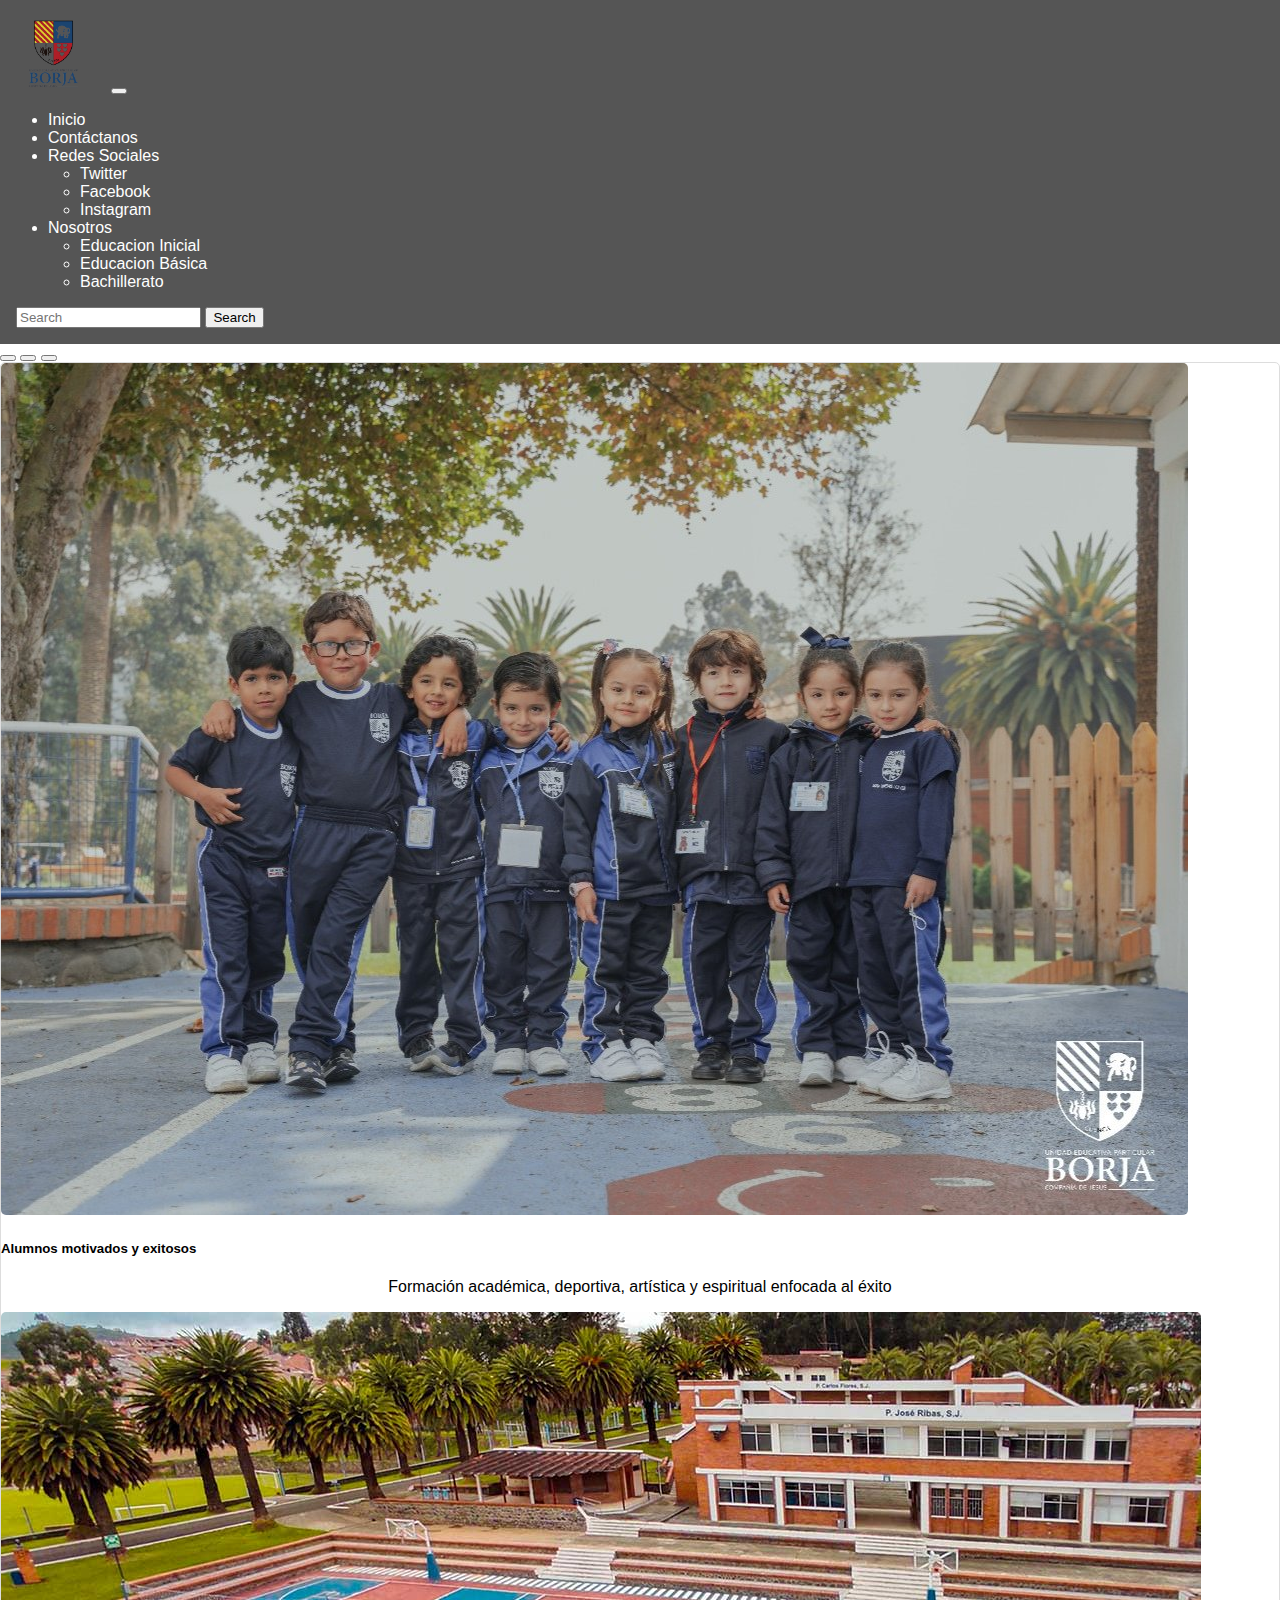
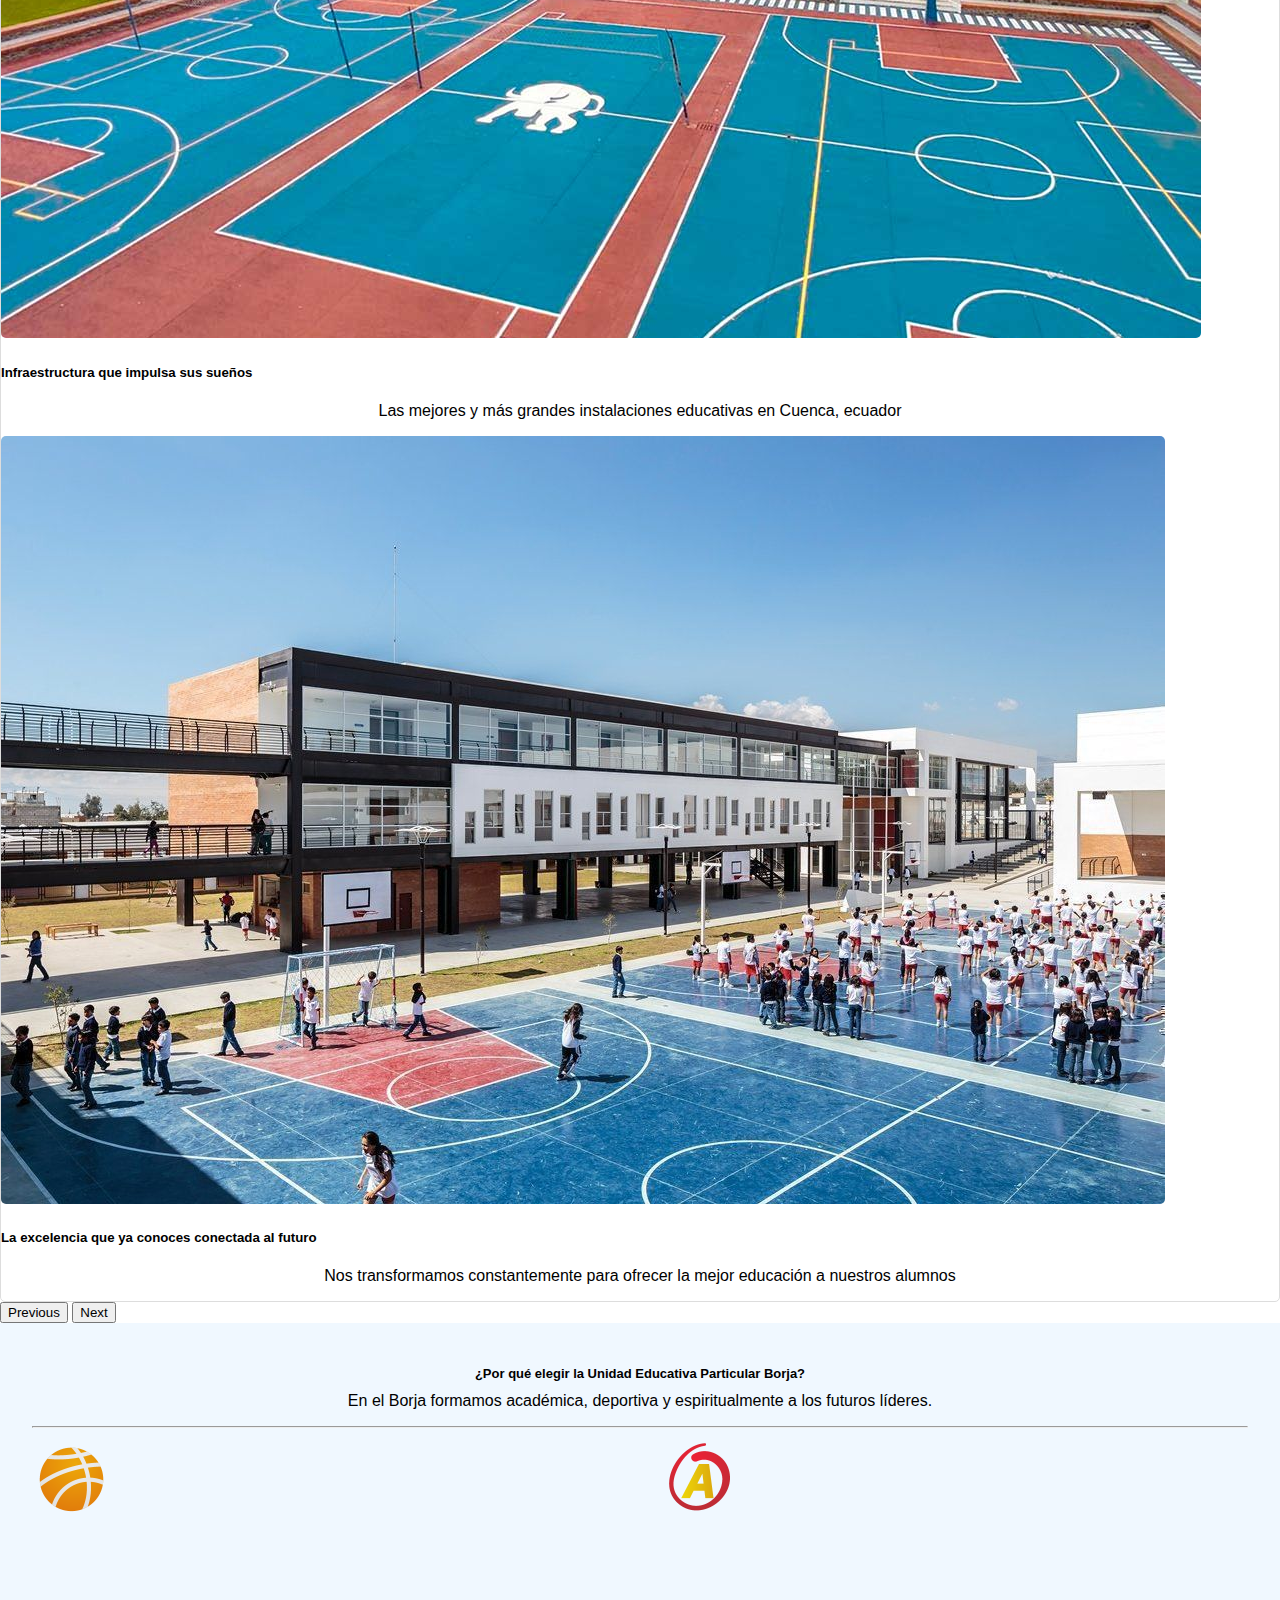
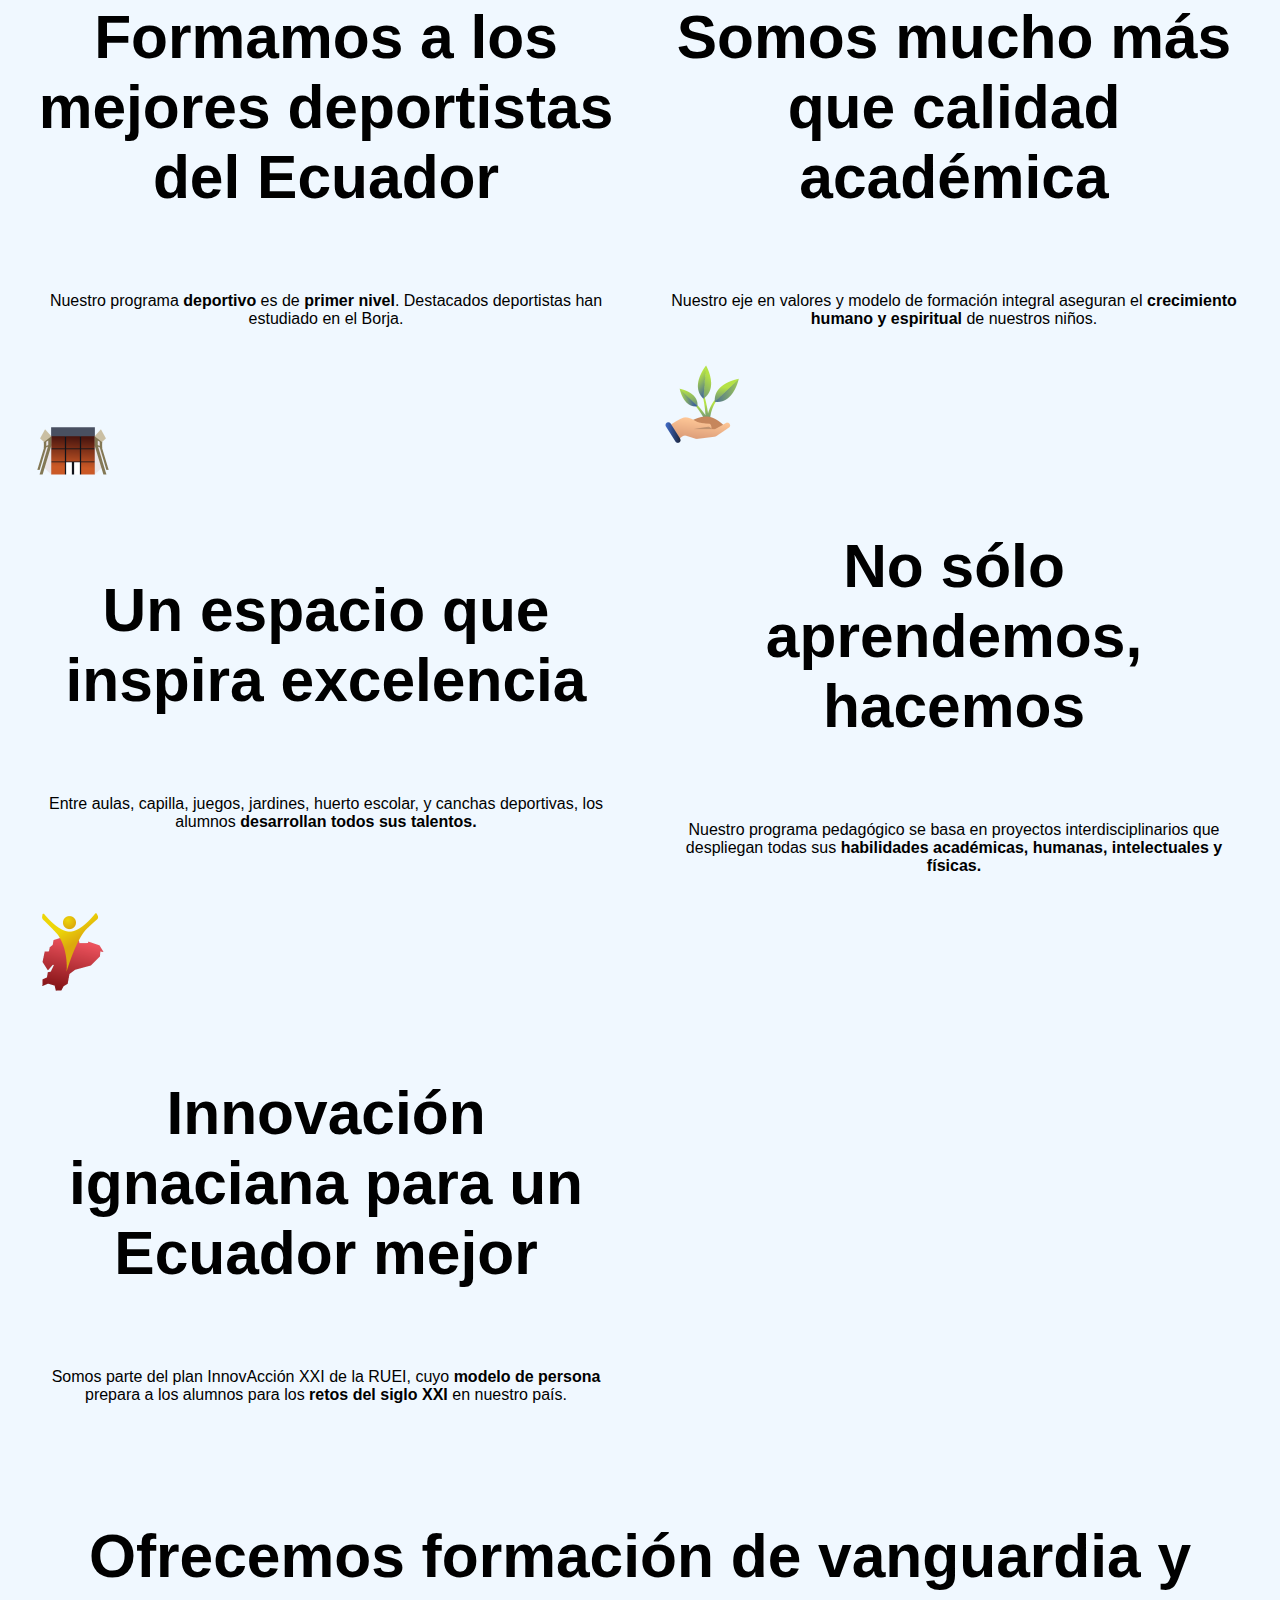
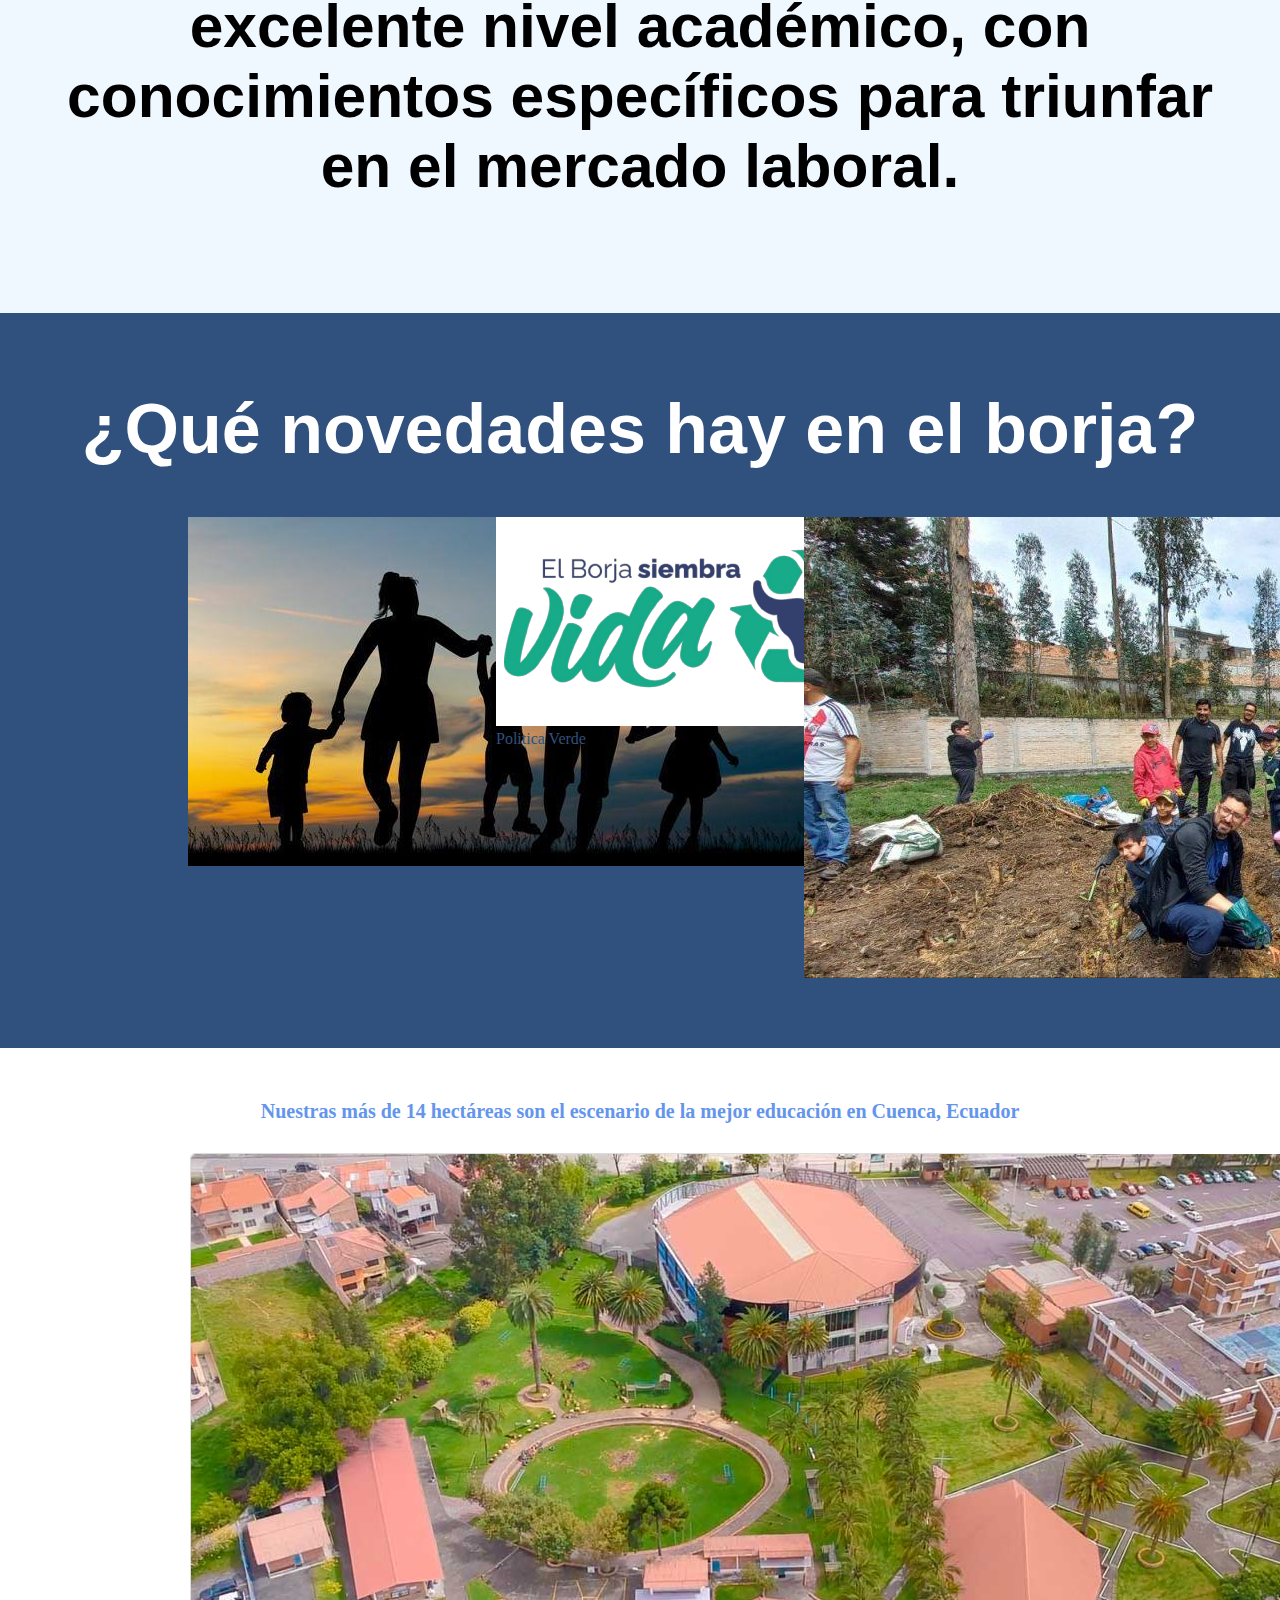
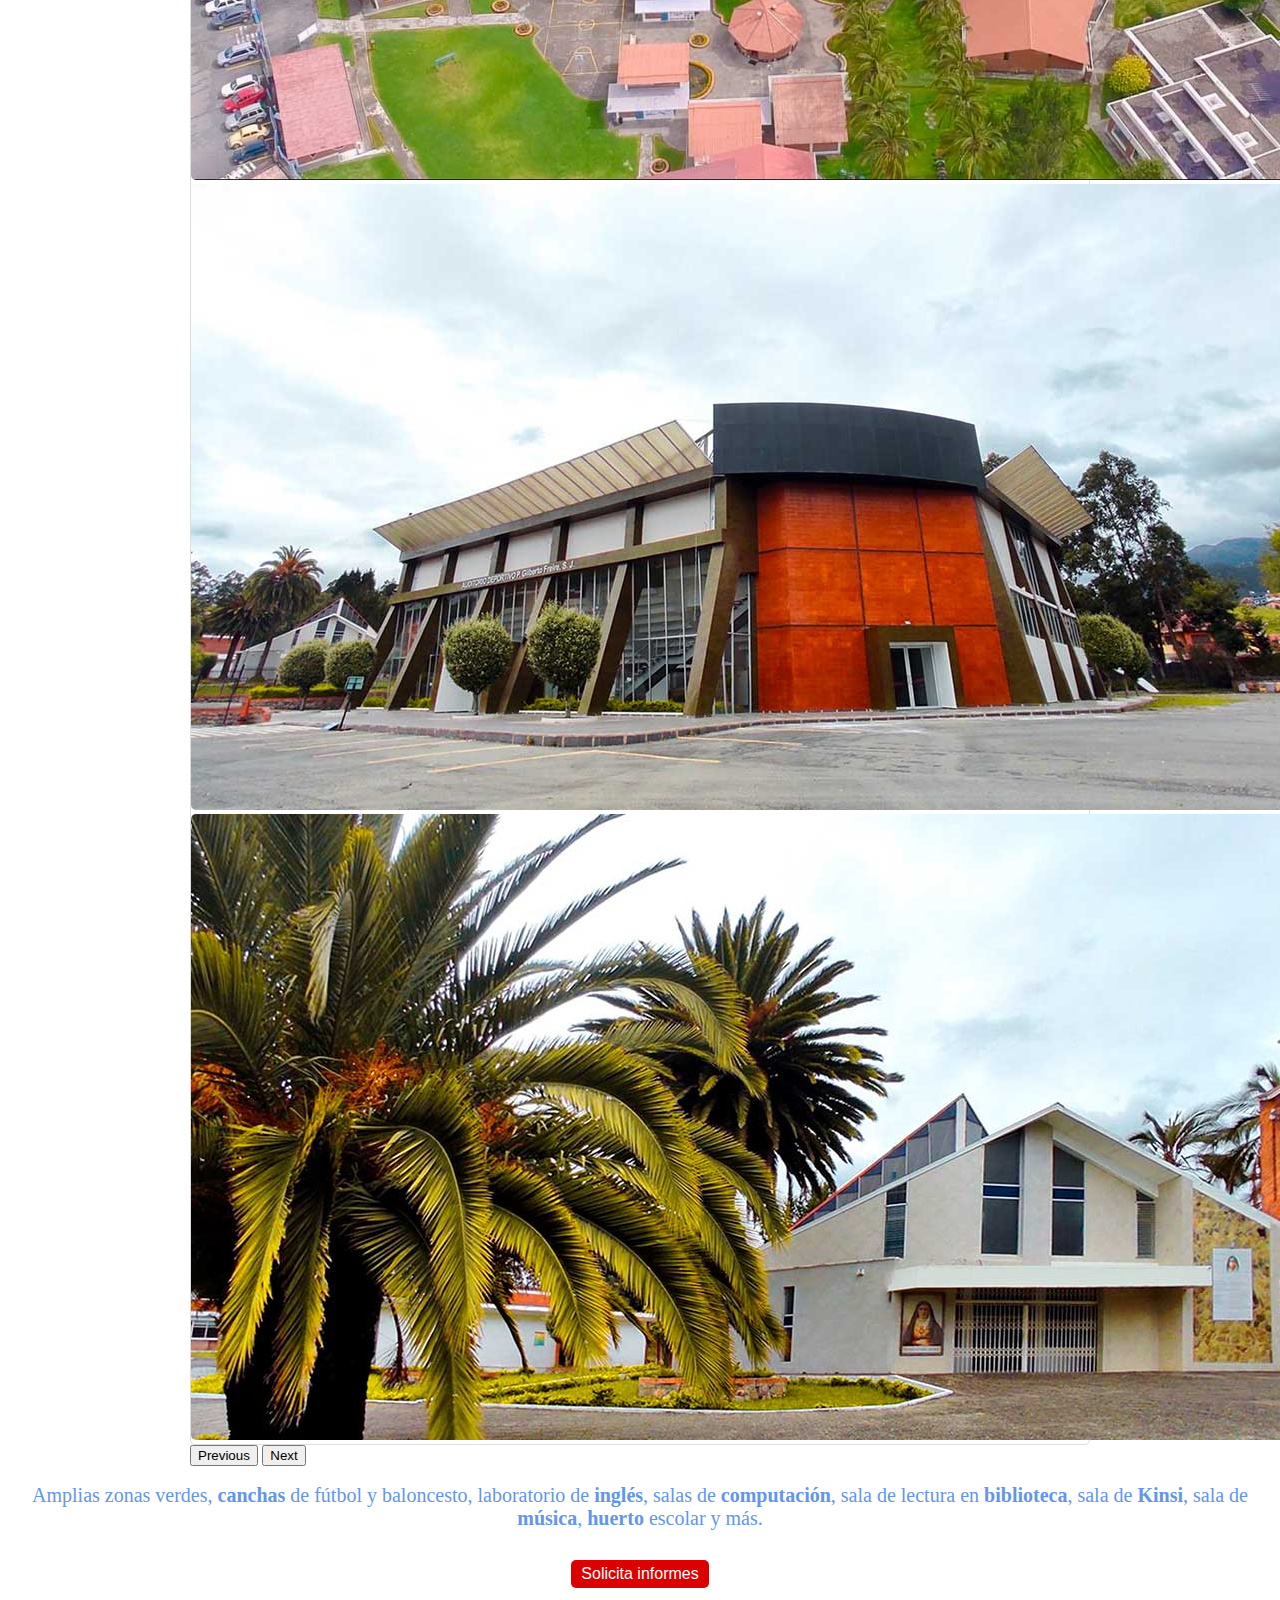
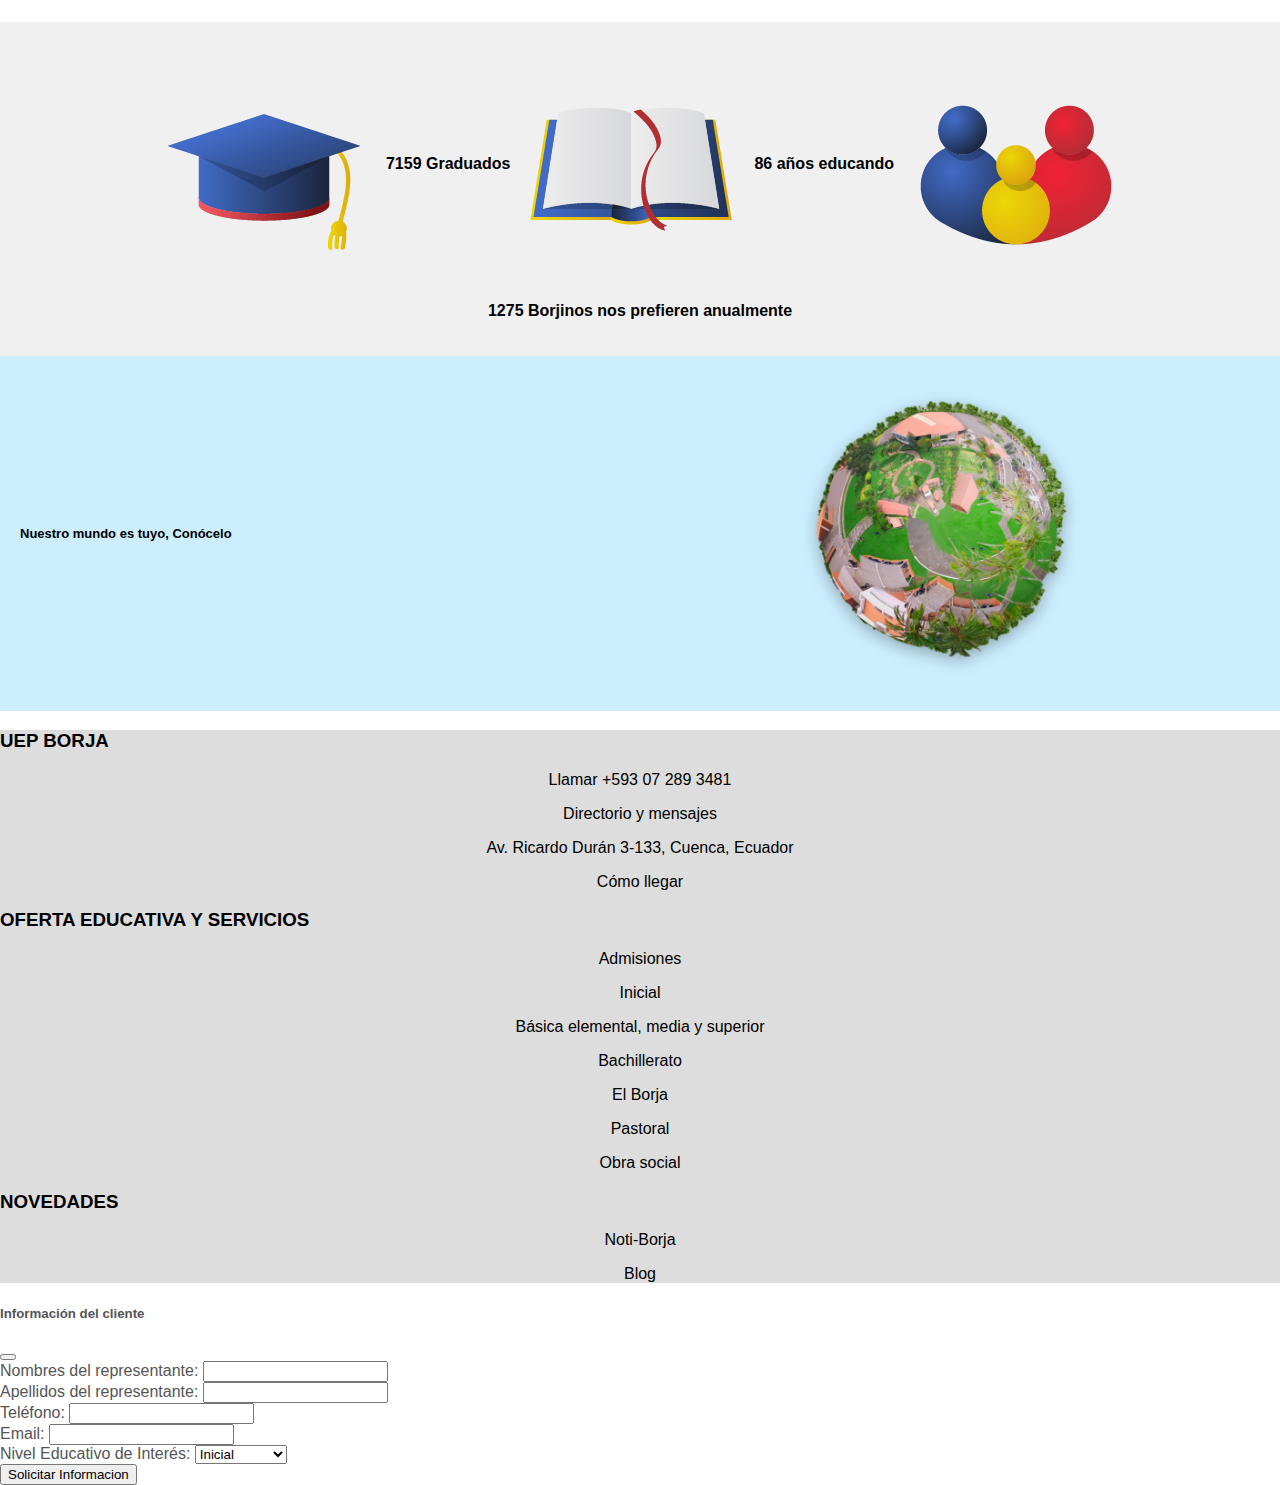
<file: index.html>
<!DOCTYPE html>
<html lang="en">

<head>
    <meta charset="UTF-8">
    <meta name="viewport" content="width=device-width, initial-scale=1.0">
    <title>Unidad Educativa Particular Borja</title>
    <link rel="stylesheet" href="css/styles.css">
    <link rel="icon" href="imagenes/backpack.svg">
    <link href="https://cdn.jsdelivr.net/npm/bootstrap@5.3.2/dist/css/bootstrap.min.css" rel="stylesheet"
        integrity="sha384-T3c6CoIi6uLrA9TneNEoa7RxnatzjcDSCmG1MXxSR1GAsXEV/Dwwykc2MPK8M2HN" crossorigin="anonymous">
    <script src="https://cdn.jsdelivr.net/npm/bootstrap@5.3.2/dist/js/bootstrap.bundle.min.js"
        integrity="sha384-C6RzsynM9kWDrMNeT87bh95OGNyZPhcTNXj1NW7RuBCsyN/o0jlpcV8Qyq46cDfL"
        crossorigin="anonymous"></script>
</head>

<body>

    <section>
        <nav id="myHeader" class="navbar navbar-expand-lg bg-body-tertiary navbar-show">
            <div class="container-fluid">
                <a class="navbar-brand" href="index.html">
                    <img src="imagenes/Logo.png" alt="Logo" width="75" height="75"
                        class="d-inline-block align-text-top">

                </a>
                <button class="navbar-toggler" type="button" data-bs-toggle="collapse"
                    data-bs-target="#navbarSupportedContent" aria-controls="navbarSupportedContent"
                    aria-expanded="false" aria-label="Toggle navigation">
                    <span class="navbar-toggler-icon"></span>
                </button>
                <div class="collapse navbar-collapse" id="navbarSupportedContent">
                    <ul class="navbar-nav me-auto mb-2 mb-lg-0">
                        <li class="nav-item">
                            <a class="nav-link active" aria-current="page" href="index.html">Inicio</a>
                        </li>
                        <li class="nav-item">
                            <a class="nav-link" href="mailto:info@unidadborja.edu.ec">Contáctanos</a>
                        </li>
                        <li class="nav-item dropdown">
                            <a class="nav-link dropdown-toggle" href="#" role="button" data-bs-toggle="dropdown"
                                aria-expanded="false">
                                Redes Sociales
                            </a>
                            <ul class="dropdown-menu">
                                <li><a class="dropdown-item" href="https://twitter.com/UEPBorja/">Twitter</a></li>
                                <li><a class="dropdown-item" href="https://www.facebook.com/UEPBorja/">Facebook</a></li>
                                <li><a class="dropdown-item"
                                        href="https://www.instagram.com/uepborja_cuenca/">Instagram</a></li>
                            </ul>
                        </li>
                        <li class="nav-item dropdown">
                            <a class="nav-link dropdown-toggle" href="#" role="button" data-bs-toggle="dropdown"
                                aria-expanded="false">
                                Nosotros
                            </a>
                            <ul class="dropdown-menu">
                                <li><a class="dropdown-item" href=nosotrosInicial.html>Educacion Inicial</a></li>
                                <li><a class="dropdown-item" href=nosotrosBasica.html>Educacion Básica</a></li>
                                <li><a class="dropdown-item" href=nosotrosBachillerato.html>Bachillerato</a></li>
                            </ul>
                        </li>
                    </ul>
                    <form class="d-flex" role="search">
                        <input class="form-control me-2" type="search" placeholder="Search" aria-label="Search">
                        <button class="btn btn-outline-success" type="submit">Search</button>
                    </form>
                </div>
            </div>
        </nav>
        <main>
            <div id="carouselExampleCaptions" class="carousel slide">
                <div class="carousel-indicators">
                    <button type="button" data-bs-target="#carouselExampleCaptions" data-bs-slide-to="0" class="active"
                        aria-current="true" aria-label="Slide 1"></button>
                    <button type="button" data-bs-target="#carouselExampleCaptions" data-bs-slide-to="1"
                        aria-label="Slide 2"></button>
                    <button type="button" data-bs-target="#carouselExampleCaptions" data-bs-slide-to="2"
                        aria-label="Slide 3"></button>
                </div>
                <div class="carousel-inner">
                    <div class="carousel-item active">
                        <img src="imagenes/carrusel2.jpg" class="d-block w-100" alt="intitucion">
                        <div class="carousel-caption d-none d-md-block">
                            <h5>Alumnos motivados y exitosos</h5>
                            <p>Formación académica, deportiva, artística y espiritual enfocada al éxito</p>
                        </div>
                    </div>
                    <div class="carousel-item">
                        <img src="imagenes/carrusel3.jpg" class="d-block w-100" alt="estudiantes">
                        <div class="carousel-caption d-none d-md-block">
                            <h5>Infraestructura que impulsa <strong>sus sueños</strong></h5>
                            <p>Las mejores y más grandes instalaciones educativas en Cuenca, ecuador</p>
                        </div>
                    </div>
                    <div class="carousel-item">
                        <img src="imagenes/carrusel1.jpg" class="d-block w-100" alt="instalaciones">
                        <div class="carousel-caption d-none d-md-block">
                            <h5>La excelencia que ya conoces conectada al futuro</h5>
                            <p>Nos transformamos constantemente para ofrecer la mejor educación a nuestros alumnos</p>
                        </div>
                    </div>
                </div>
                <button class="carousel-control-prev" type="button" data-bs-target="#carouselExampleCaptions"
                    data-bs-slide="prev">
                    <span class="carousel-control-prev-icon" aria-hidden="true"></span>
                    <span class="visually-hidden">Previous</span>
                </button>
                <button class="carousel-control-next" type="button" data-bs-target="#carouselExampleCaptions"
                    data-bs-slide="next">
                    <span class="carousel-control-next-icon" aria-hidden="true"></span>
                    <span class="visually-hidden">Next</span>
                </button>
            </div>
        </main>
        <main class="main1">
            <h2>¿Por qué elegir la Unidad Educativa Particular Borja?</h2>
            <p>En el Borja formamos académica, deportiva y espiritualmente a los futuros líderes.</p>
            <hr>
            <section class="layout">
                <div>
                    <img src="imagenes/beneficios-deporte.png" width="82px" height="82px" alt="deporte">
                    <h4>Formamos a los mejores deportistas del Ecuador</h4>
                    <p>Nuestro programa <strong>deportivo</strong> es de <strong>primer nivel</strong>. Destacados
                        deportistas han estudiado en el Borja.</p>
                </div>
                <div>
                    <img src="imagenes/beneficios-excelencia.png" width="82px" height="82px" alt="calificacion">
                    <h4>Somos mucho más que calidad académica</h4>
                    <p>Nuestro eje en valores y modelo de formación integral aseguran el <strong>crecimiento humano y
                            espiritual</strong>
                        de nuestros niños.</p>
                </div>
                <div>
                    <img src="imagenes/beneficios-instalaciones.png" width="82px" height="82px" alt="instalaciones">
                    <h4>Un espacio que inspira excelencia</h4>
                    <p>Entre aulas, capilla, juegos, jardines, huerto escolar, y canchas deportivas, los alumnos
                        <strong>desarrollan todos sus talentos.</strong>
                    </p>
                </div>
                <div>
                    <img src="imagenes/beneficios-formacion.png" width="82px" height="82px" alt="formacion">
                    <h4>No sólo aprendemos, hacemos</h4>
                    <p>Nuestro programa pedagógico se basa en proyectos interdisciplinarios que despliegan todas sus
                        <strong>habilidades académicas, humanas, intelectuales y físicas.</strong>
                    </p>
                </div>
                <div>
                    <img src="imagenes/beneficios-ecuador.png" width="82px" height="82px" alt="ecuador">
                    <h4>Innovación ignaciana para un Ecuador mejor</h4>
                    <p>Somos parte del plan InnovAcción XXI de la RUEI, cuyo <strong>modelo de persona</strong> prepara
                        a los alumnos
                        para los <strong>retos del siglo XXI</strong> en nuestro país.</p>
                </div>
            </section>
            <h4>Ofrecemos formación de <strong>vanguardia</strong> y <strong>excelente nivel académico</strong>, con
                conocimientos específicos para
                triunfar en el mercado laboral.</h4>
        </main>
        <section class="main2">
            <br>
            <h2 class="tituloDos">¿Qué novedades hay en el borja?</h2><br>
            <div class=" card-container">
                <div class="card">
                    <img src="imagenes/imagen1.jpg" class="card-img-top" alt="imagen1">
                    <div class="card-body">
                        <p class="card-text">Fortalecimiento de los vínculos entre padres e hijos</p>
                    </div>
                </div>
                <div class="card">
                    <img src="imagenes/imagen2.png" class="card-img-top" alt="imagen2">
                    <div class="card-body">
                        <p class="card-text">Politica Verde</p>
                    </div>
                </div>
                <div class="card">
                    <img src="imagenes/imagen3.jpg" class="card-img-top" alt="imagen3">
                    <div class="card-body">
                        <p class="card-text">Huerto Escolar</p>
                    </div>
                </div>
            </div><br><br>
        </section><br>
        <br>
        <section>
            <h2 class="H3">Nuestras más de 14 hectáreas son el escenario de la mejor educación en Cuenca, Ecuador</h2>
            <div id="carouselExample" class="carousel slide" style="max-width: 900px; margin: 0 auto;">
                <div class="carousel-inner">
                    <div class="carousel-item active">
                        <img src="imagenes/carrusel4.jpg" class="d-block w-100" alt="car4">
                    </div>
                    <div class="carousel-item">
                        <img src="imagenes/carrusel5.jpg" class="d-block w-100" alt="car5">
                    </div>
                    <div class="carousel-item">
                        <img src="imagenes/carrusel6.jpg" class="d-block w-100" alt="car6">
                    </div>
                </div>
                <button class="carousel-control-prev" type="button" data-bs-target="#carouselExample"
                    data-bs-slide="prev">
                    <span class="carousel-control-prev-icon" aria-hidden="true"></span>
                    <span class="visually-hidden">Previous</span>
                </button>
                <button class="carousel-control-next" type="button" data-bs-target="#carouselExample"
                    data-bs-slide="next">
                    <span class="carousel-control-next-icon" aria-hidden="true"></span>
                    <span class="visually-hidden">Next</span>
                </button>
            </div>
            <br>
            <p class="H3">Amplias zonas verdes, <strong>canchas</strong> de fútbol y baloncesto, laboratorio de
                <strong>inglés</strong>, salas de <strong>computación</strong>, sala de lectura en
                <strong>biblioteca</strong>, sala de <strong>Kinsi</strong>, sala de <strong>música</strong>,
                <strong>huerto</strong> escolar y más.
            </p>
            <div class="row">
                <div class="col">
                    <p class="text-center mt-5">
                        <button class="btn-ventana-informacion btn-customizar" data-bs-toggle="modal"
                            data-bs-target="#modal-informacion">Solicita informes</button>
                    </p>
                </div>
            </div>
        </section><br>
        <section class="estadisticas">
            <div class="image-containerI d-flex">
                <img src="imagenes/birrete.png" alt="graduacion">
                <h3 class="text">7159 Graduados</h3>
                <img src="imagenes/libro.png" alt="libro">
                <h3 class="text">86 años educando</h3>
                <img src="imagenes/estudiantes.png" alt="estudiantes">
                <h3 class="text">1275 Borjinos nos prefieren anualmente</h3>
            </div>
        </section>
        <section class="video">
            <h2>Nuestro mundo es tuyo, <strong>Conócelo</strong></h2>
            <iframe width="560" height="315" src="https://www.youtube.com/embed/BjYlywIXdPU?si=YkodBkU_M53eyWqk"
                title="YouTube video player" frameborder="0"
                allow="accelerometer; autoplay; clipboard-write; encrypted-media; gyroscope; picture-in-picture; web-share"
                allowfullscreen></iframe>
            <img class="mundo-borja" src="imagenes/mundo-borja@2x.png" alt="Borja">
        </section>
        <footer class="footer">
            <div class="container">
                <div class="row">
                    <div class="col-md-4">
                        <h3>UEP BORJA</h3>
                        <p>Llamar +593 07 289 3481</p>
                        <p>Directorio y mensajes</p>
                        <p>Av. Ricardo Durán 3-133, Cuenca, Ecuador</p>
                        <p>Cómo llegar</p>
                    </div>
                    <div class="col-md-4">
                        <h3>OFERTA EDUCATIVA Y SERVICIOS</h3>
                        <p>Admisiones</p>
                        <p>Inicial</p>
                        <p>Básica elemental, media y superior</p>
                        <p>Bachillerato</p>
                        <p>El Borja</p>
                        <p>Pastoral</p>
                        <p>Obra social</p>
                    </div>
                    <div class="col-md-4">
                        <h3>NOVEDADES</h3>
                        <p>Noti-Borja</p>
                        <p>Blog</p>
                    </div>
                </div>
            </div>
        </footer>

    </section>
    <div class="modal fade" id="modal-informacion" tabindex="-1" aria-labelledby="exampleModalLabel" aria-hidden="true">
        <div class="modal-dialog">
            <div class="modal-content">
                <div class="modal-header">
                    <h5 class="modal-title" id="exampleModalLabel">Información del cliente</h5>
                    <button type="button" class="btn-close" data-bs-dismiss="modal" aria-label="Close"></button>
                </div>
                <div class="modal-body">
                    <form id="formulario" action="guardar_datos.php" method="POST">
                        <div class="mb-3">
                            <label for="nombre" class="form-label">Nombres del representante:</label>
                            <input type="text" class="form-control" id="nombre" name="nombre">
                        </div>
                        <div class="mb-3">
                            <label for="Apellidos" class="form-label">Apellidos del representante:</label>
                            <input type="text" class="form-control" id="apellido" name="apellido">
                        </div>
                        <div class="mb-3">
                            <label for="Telefono" class="form-label">Teléfono:</label>
                            <input type="tel" class="form-control" id="telefono" name="telefono">
                        </div>
                        <div class="mb-3">
                            <label for="email" class="form-label">Email:</label>
                            <input type="email" class="form-control" id="email" name="email">
                        </div>
                        <div class="mb-3">
                            <label for="grado" class="form-label">Nivel Educativo de Interés:</label>
                            <select class="form-select" id="grado" name="grado">
                                <option value="primero">Inicial</option>
                                <option value="segundo">Básica</option>
                                <option value="tercero">Bachillerato</option>
                            </select>
                        </div>
                        <button type="submit" class="btn btn-primary"  id="btn-solicitar-informacion">Solicitar Informacion</button>
                    </form>
                </div>
            </div>
        </div>
    </div>    
<script src="js/script.js"></script> 
</body>

</html>
</file>
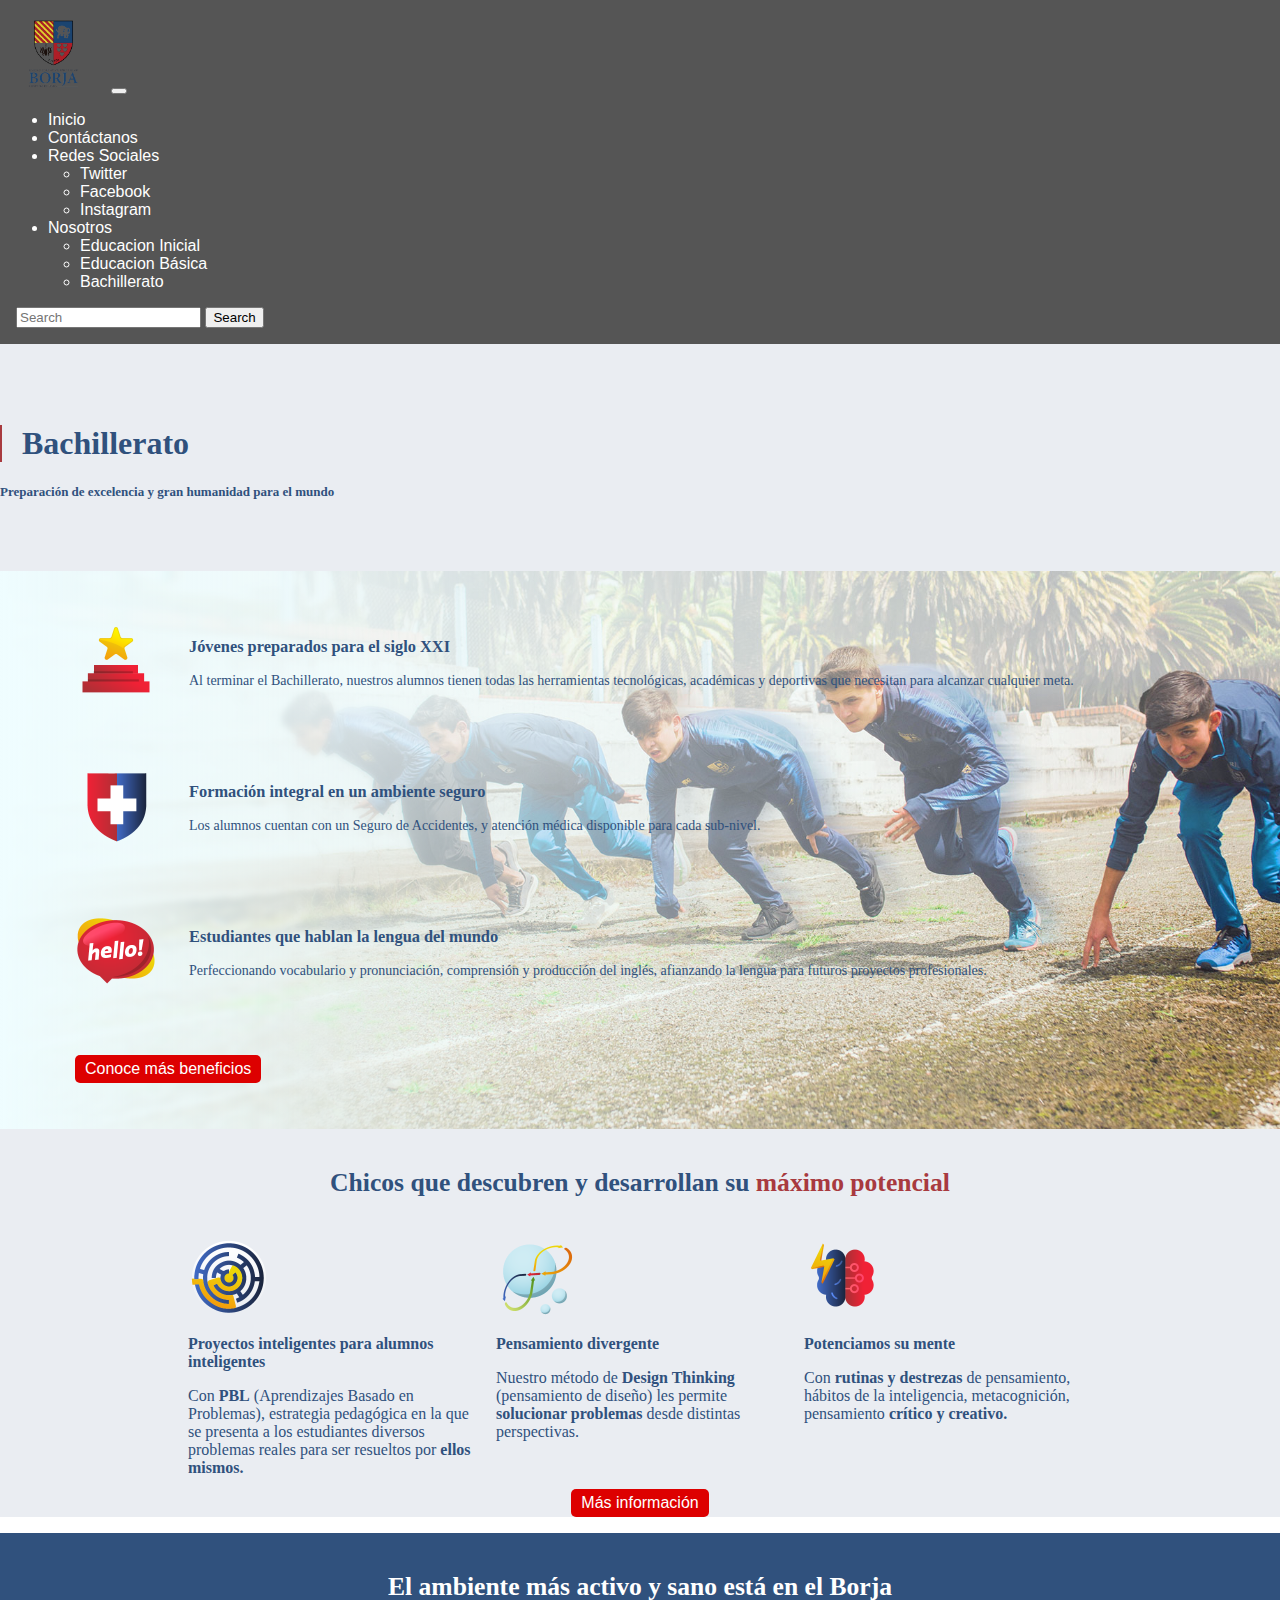
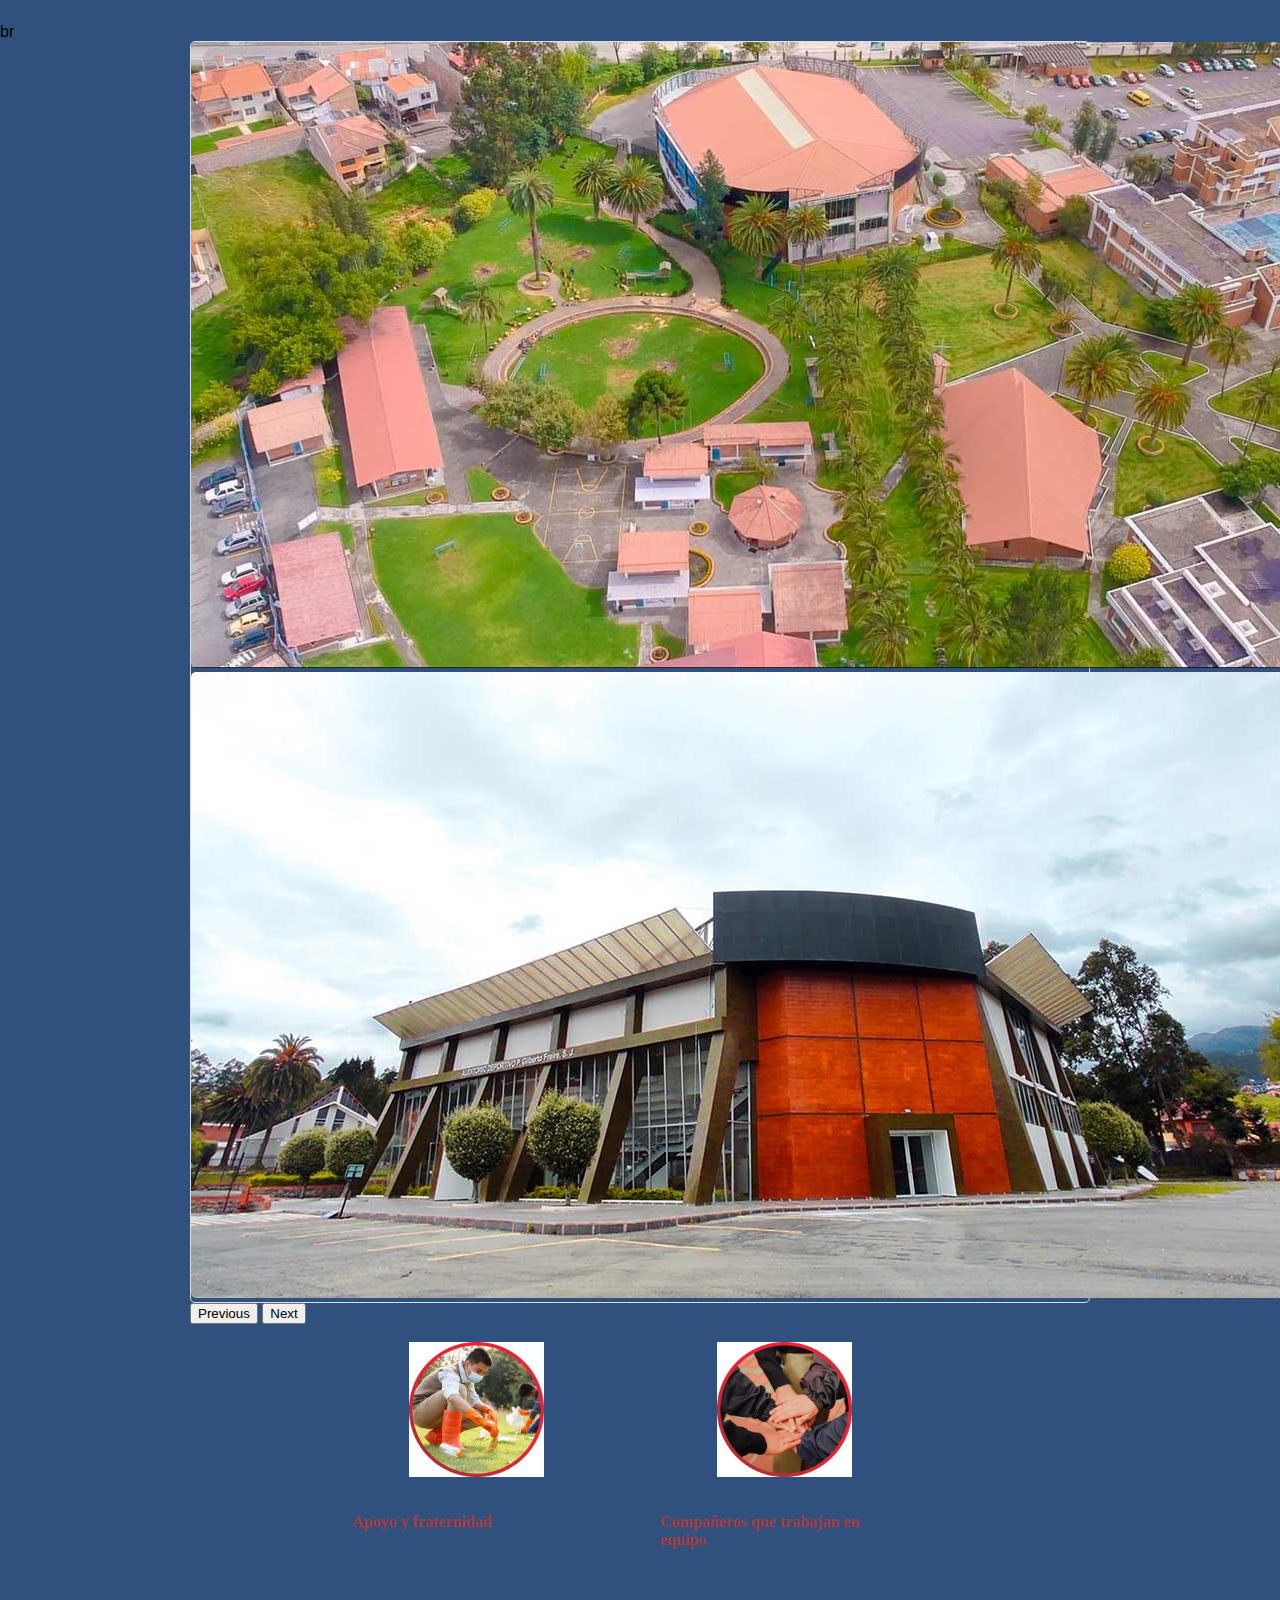
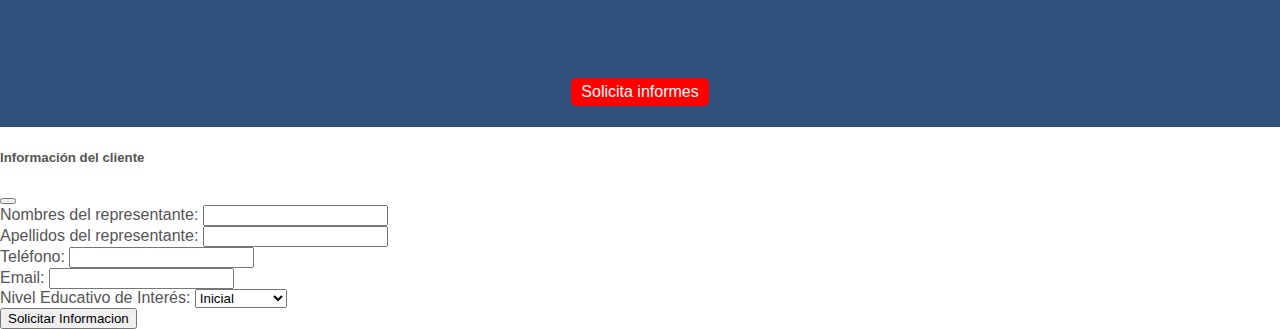
<file: nosotrosBachillerato.html>
<!DOCTYPE html>
<html lang="es">
<head>
    <meta charset="UTF-8">
    <meta name="viewport" content="width=device-width, initial-scale=1.0">
    <title>Unidad Educativa Particular Borja</title>
    <link rel="stylesheet" href="css/styles.css">
    <link rel="icon" href="imagenes/backpack.svg">
    <link href="https://cdn.jsdelivr.net/npm/bootstrap@5.3.2/dist/css/bootstrap.min.css" rel="stylesheet"
        integrity="sha384-T3c6CoIi6uLrA9TneNEoa7RxnatzjcDSCmG1MXxSR1GAsXEV/Dwwykc2MPK8M2HN" crossorigin="anonymous">
    <script src="https://cdn.jsdelivr.net/npm/bootstrap@5.3.2/dist/js/bootstrap.bundle.min.js"
        integrity="sha384-C6RzsynM9kWDrMNeT87bh95OGNyZPhcTNXj1NW7RuBCsyN/o0jlpcV8Qyq46cDfL"
        crossorigin="anonymous"></script>
</head>
<body class="pagina pagina-nosotros pagina-nosotros-bachillerato">
    <header>
        <nav class="navbar navbar-expand-lg bg-body-tertiary">
            <div class="container-fluid">
                <a class="navbar-brand" href="index.html">
                    <img src="imagenes/Logo.png" alt="Logo" width="75" height="75"
                        class="d-inline-block align-text-top">

                </a>
                <button class="navbar-toggler" type="button" data-bs-toggle="collapse"
                    data-bs-target="#navbarSupportedContent" aria-controls="navbarSupportedContent"
                    aria-expanded="false" aria-label="Toggle navigation">
                    <span class="navbar-toggler-icon"></span>
                </button>
                <div class="collapse navbar-collapse" id="navbarSupportedContent">
                    <ul class="navbar-nav me-auto mb-2 mb-lg-0">
                        <li class="nav-item">
                            <a class="nav-link active" aria-current="page" href="index.html">Inicio</a>
                        </li>
                        <li class="nav-item">
                            <a class="nav-link" href="mailto:info@unidadborja.edu.ec">Contáctanos</a>
                        </li>
                        <li class="nav-item dropdown">
                            <a class="nav-link dropdown-toggle" href="#" role="button" data-bs-toggle="dropdown"
                                aria-expanded="false">
                                Redes Sociales
                            </a>
                            <ul class="dropdown-menu">
                                <li><a class="dropdown-item" href="https://twitter.com/UEPBorja/">Twitter</a></li>
                                <li><a class="dropdown-item" href="https://www.facebook.com/UEPBorja/">Facebook</a></li>
                                <li><a class="dropdown-item"
                                        href="https://www.instagram.com/uepborja_cuenca/">Instagram</a></li>
                            </ul>
                        </li>
                        <li class="nav-item dropdown">
                            <a class="nav-link dropdown-toggle" href="#" role="button" data-bs-toggle="dropdown"
                                aria-expanded="false">
                                Nosotros
                            </a>
                            <ul class="dropdown-menu">
                                <li><a class="dropdown-item" href=nosotrosInicial.html>Educacion Inicial</a></li>
                                <li><a class="dropdown-item" href=nosotrosBasica.html>Educacion Básica</a></li>
                                <li><a class="dropdown-item" href=nosotrosBachillerato.html>Bachillerato</a></li>
                            </ul>
                        </li>
                    </ul>
                    <form class="d-flex" role="search">
                        <input class="form-control me-2" type="search" placeholder="Search" aria-label="Search">
                        <button class="btn btn-outline-success" type="submit">Search</button>
                    </form>
                </div>
            </div>
        </nav>
    </header>
    <section id="cover" class="page-section section-portada">
        <div class="container">
            <div class="row">
                <div class="col">
                    <h1>Bachillerato</h1>
                    <h2>Preparación de excelencia y gran humanidad para el mundo</h2>
                </div>
            </div>
        </div>
    </section>
    <section class="beneficios-bachillerato">
        <div class="container1">
            <div class="row">
                <div class="col col-12 col-lg-6 order-2 order-lg-1">
                    <div class="beneficio">
                        <figure class="image-container">
                            <img class="icon" src="imagenes/beneficios-metas.png" alt="">
                        </figure>
                        <h3>Jóvenes preparados para el siglo XXI</h3>
                        <p>Al terminar el Bachillerato, nuestros alumnos tienen todas las herramientas tecnológicas, académicas y deportivas que necesitan para alcanzar cualquier meta.</p>
                    </div>
                    <div class="beneficio">
                        <figure class="image-container">
                            <img class="icon" src="imagenes/beneficios-seguridad.png" alt="">
                        </figure>
                        <h3>Formación integral en un ambiente seguro</h3>
                        <p>Los alumnos cuentan con un Seguro de Accidentes, y atención médica disponible para cada sub-nivel.</p>
                    </div>
                    <div class="beneficio">
                        <figure class="image-container">
                            <img class="icon" src="imagenes/beneficios-bilingue.png" alt="">
                        </figure>
                        <h3>Estudiantes que hablan la lengua del mundo</h3>
                        <p>Perfeccionando vocabulario y pronunciación, comprensión y producción del inglés, afianzando la lengua para futuros proyectos profesionales.</p>
                    </div>
                    <div class="beneficio">
                        <p>
                            <button class="btn-ventana-informacion btn-customizar" data-bs-toggle="modal" data-bs-target="#modal-informacion">Conoce más beneficios</button>
                        </p>
                    </div>
                </div>
                <div class="col col-12 col-lg-6 order-1 order-lg-2"></div>
            </div>
        </div>
    </section>
    <section class="mainBachillerato">
        <br>
        <h2 class="tituloBachillerato">Chicos que descubren y desarrollan su <strong>máximo potencial</strong></h2>
        <br />
        <div class="card-container">
          <div class="card">
            <img class="icon" src="imagenes/beneficios-problemas.png" alt="" />
            <div class="card-body">
              <h3>Proyectos inteligentes para alumnos inteligentes</h3>
              <p>Con <strong>PBL</strong> (Aprendizajes Basado en Problemas), estrategia pedagógica en la que se presenta a los estudiantes diversos problemas reales para ser resueltos por <strong>ellos mismos.</strong></p>
            </div>
          </div>
          <div class="card">
            <img class="icon" src="imagenes/beneficios-designthinking.png" alt="" />
            <div class="card-body">
              <h3>Pensamiento divergente</h3>
              <p>Nuestro método de <strong>Design Thinking</strong> (pensamiento de diseño) les permite <strong>solucionar problemas</strong> desde distintas perspectivas.</p>            </div>
          </div>
          <div class="card">
            <img class="icon" src="imagenes/beneficios-mentepotencial.png" alt="" />
            <div class="card-body">
              <h3>Potenciamos su mente</h3>
              <p>Con <strong>rutinas y destrezas</strong> de pensamiento, hábitos de la inteligencia, metacognición, pensamiento <strong>crítico y creativo.</strong></p>
            </div>
          </div>
        </div>
        <div class="row">
          <div class="col">
            <p class="text-center mt-5">
              <button
                class="btn-ventana-informacion btn-customizar"
                data-bs-toggle="modal"
                data-bs-target="#modal-informacion"
              >
                Más información
              </button>
            </p>
          </div>
        </div>
    </section>
    <section class="carrusel-bachillerato"><br>
        <h2>El ambiente más activo y sano está en el Borja</h2>br
        <div id="carouselExample" class="carousel slide" style="max-width: 900px; margin: 0 auto;">
            <div class="carousel-inner">
                <div class="carousel-item active">
                    <img src="imagenes/carrusel4.jpg" class="d-block w-100" alt="car4">
                </div>
                <div class="carousel-item">
                    <img src="imagenes/carrusel5.jpg" class="d-block w-100" alt="car5">
                </div>
            </div>
            <button class="carousel-control-prev" type="button" data-bs-target="#carouselExample"
                data-bs-slide="prev">
                <span class="carousel-control-prev-icon" aria-hidden="true"></span>
                <span class="visually-hidden">Previous</span>
            </button>
            <button class="carousel-control-next" type="button" data-bs-target="#carouselExample"
                data-bs-slide="next">
                <span class="carousel-control-next-icon" aria-hidden="true"></span>
                <span class="visually-hidden">Next</span>
            </button>
        </div><br>
        <div class="card-container">
            <div class="card">
              <img class="image-container" src="imagenes/instalaciones-bachillerato-apoyo.jpg" alt="" />
              <div class="card-bodyB">
                <h3>Apoyo y fraternidad</h3>
                <p>Nuestro alumnos aprenden el valor del servicio y la solidaridad a través del modelo APS (Aprendizaje y Servicio).</p>
            </div>
            </div>
            <div class="card">
              <img class="image-container" src="imagenes/instalaciones-bachillerato-equipo.jpg" alt="" />
              <div class="card-bodyB">
                <h3>Compañeros que trabajan en equipo</h3>
                <p>En los Trabajos Grupos Base, los estudiantes revisan la agenda de trabajos de la semana y dialogan en grupo.</p>
            </div>
        </div><br>
    </section>
    <div class="boton">    
        <div class="col">        
            <p class="text-center mt-5">
                <button class="btn-ventana-informacion btn-customizar" data-bs-toggle="modal" data-bs-target="#modal-informacion">Solicita informes</button>
            </p>        
        </div>    
    </div>      
    <div class="modal fade" id="modal-informacion" tabindex="-1" aria-labelledby="exampleModalLabel" aria-hidden="true">
        <div class="modal-dialog">
            <div class="modal-content">
                <div class="modal-header">
                    <h5 class="modal-title" id="exampleModalLabel">Información del cliente</h5>
                    <button type="button" class="btn-close" data-bs-dismiss="modal" aria-label="Close"></button>
                </div>
                <div class="modal-body">
                    <form id="formulario" action="guardar_datos.php" method="POST">
                        <div class="mb-3">
                            <label for="nombre" class="form-label">Nombres del representante:</label>
                            <input type="text" class="form-control" id="nombre" name="nombre">
                        </div>
                        <div class="mb-3">
                            <label for="Apellidos" class="form-label">Apellidos del representante:</label>
                            <input type="text" class="form-control" id="apellido" name="apellido">
                        </div>
                        <div class="mb-3">
                            <label for="Telefono" class="form-label">Teléfono:</label>
                            <input type="tel" class="form-control" id="telefono" name="telefono">
                        </div>
                        <div class="mb-3">
                            <label for="email" class="form-label">Email:</label>
                            <input type="email" class="form-control" id="email" name="email">
                        </div>
                        <div class="mb-3">
                            <label for="grado" class="form-label">Nivel Educativo de Interés:</label>
                            <select class="form-select" id="grado" name="grado">
                                <option value="primero">Inicial</option>
                                <option value="segundo">Básica</option>
                                <option value="tercero">Bachillerato</option>
                            </select>
                        </div>
                        <button type="submit" class="btn btn-primary"  id="btn-solicitar-informacion">Solicitar Informacion</button>
                    </form>
                </div>
            </div>
        </div>
    </div> 
    <script src="js/script.js"></script>
</body>
</html>
</file>
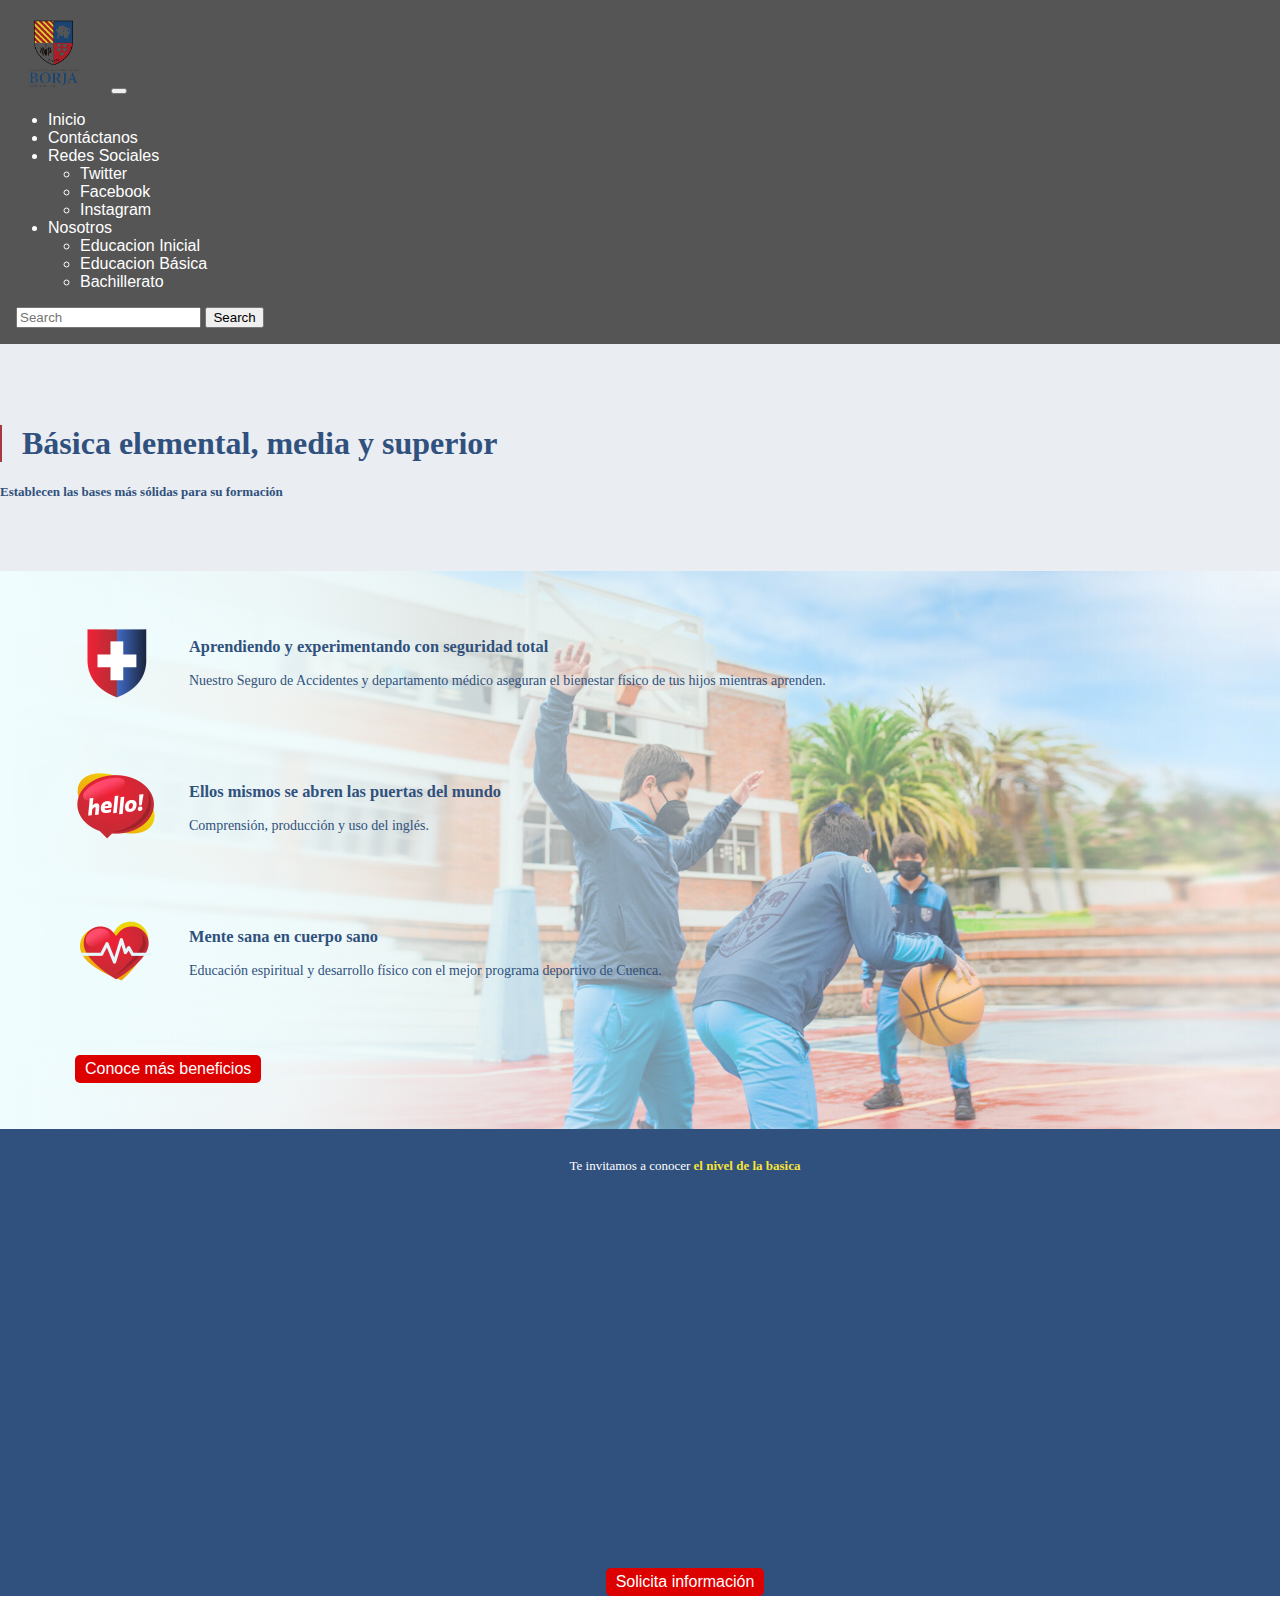
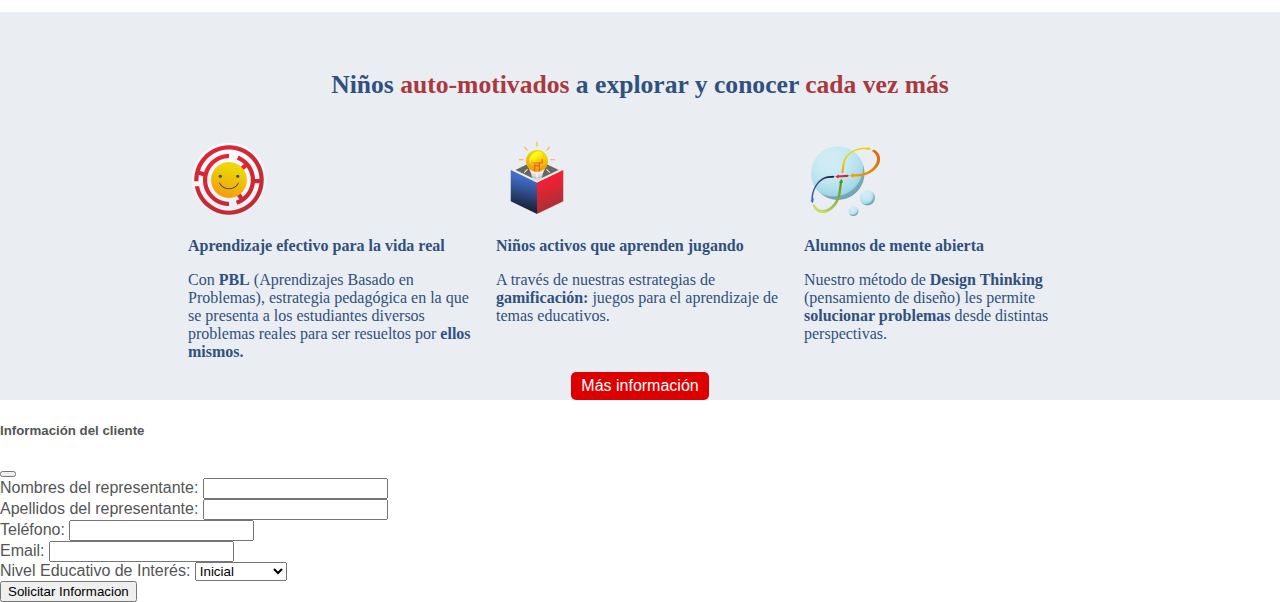
<file: nosotrosBasica.html>
<!DOCTYPE html>
<html lang="es">
<head>
    <meta charset="UTF-8">
    <meta name="viewport" content="width=device-width, initial-scale=1.0">
    <title>Unidad Educativa Particular Borja</title>
    <link rel="stylesheet" href="css/styles.css">
    <link rel="icon" href="imagenes/backpack.svg">
    <link href="https://cdn.jsdelivr.net/npm/bootstrap@5.3.2/dist/css/bootstrap.min.css" rel="stylesheet"
        integrity="sha384-T3c6CoIi6uLrA9TneNEoa7RxnatzjcDSCmG1MXxSR1GAsXEV/Dwwykc2MPK8M2HN" crossorigin="anonymous">
    <script src="https://cdn.jsdelivr.net/npm/bootstrap@5.3.2/dist/js/bootstrap.bundle.min.js"
        integrity="sha384-C6RzsynM9kWDrMNeT87bh95OGNyZPhcTNXj1NW7RuBCsyN/o0jlpcV8Qyq46cDfL"
        crossorigin="anonymous"></script>
</head>
<body class="pagina pagina-nosotros pagina-nosotros-basica">
    <header>
        <nav class="navbar navbar-expand-lg bg-body-tertiary">
            <div class="container-fluid">
                <a class="navbar-brand" href="index.html">
                    <img src="imagenes/Logo.png" alt="Logo" width="75" height="75"
                        class="d-inline-block align-text-top">

                </a>
                <button class="navbar-toggler" type="button" data-bs-toggle="collapse"
                    data-bs-target="#navbarSupportedContent" aria-controls="navbarSupportedContent"
                    aria-expanded="false" aria-label="Toggle navigation">
                    <span class="navbar-toggler-icon"></span>
                </button>
                <div class="collapse navbar-collapse" id="navbarSupportedContent">
                    <ul class="navbar-nav me-auto mb-2 mb-lg-0">
                        <li class="nav-item">
                            <a class="nav-link active" aria-current="page" href="index.html">Inicio</a>
                        </li>
                        <li class="nav-item">
                            <a class="nav-link" href="mailto:info@unidadborja.edu.ec">Contáctanos</a>
                        </li>
                        <li class="nav-item dropdown">
                            <a class="nav-link dropdown-toggle" href="#" role="button" data-bs-toggle="dropdown"
                                aria-expanded="false">
                                Redes Sociales
                            </a>
                            <ul class="dropdown-menu">
                                <li><a class="dropdown-item" href="https://twitter.com/UEPBorja/">Twitter</a></li>
                                <li><a class="dropdown-item" href="https://www.facebook.com/UEPBorja/">Facebook</a></li>
                                <li><a class="dropdown-item"
                                        href="https://www.instagram.com/uepborja_cuenca/">Instagram</a></li>
                            </ul>
                        </li>
                        <li class="nav-item dropdown">
                            <a class="nav-link dropdown-toggle" href="#" role="button" data-bs-toggle="dropdown"
                                aria-expanded="false">
                                Nosotros
                            </a>
                            <ul class="dropdown-menu">
                                <li><a class="dropdown-item" href=nosotrosInicial.html>Educacion Inicial</a></li>
                                <li><a class="dropdown-item" href=nosotrosBasica.html>Educacion Básica</a></li>
                                <li><a class="dropdown-item" href=nosotrosBachillerato.html>Bachillerato</a></li>
                            </ul>
                        </li>
                    </ul>
                    <form class="d-flex" role="search">
                        <input class="form-control me-2" type="search" placeholder="Search" aria-label="Search">
                        <button class="btn btn-outline-success" type="submit">Search</button>
                    </form>
                </div>
            </div>
        </nav>
    </header>
    <section id="cover" class="page-section section-portada">
        <div class="container">
            <div class="row">
                <div class="col">
                    <h1>Básica elemental, media y superior</h1>
                    <h2>Establecen las bases más sólidas para su formación</h2>
                </div>
            </div>
        </div>
    </section>
    <section class="beneficios-basica">
        <div class="container1">
            <div class="row">
                <div class="col col-12 col-lg-6 order-2 order-lg-1">
                    <div class="beneficio">
                        <figure class="image-container">
                            <img class="icon" src="imagenes/beneficios-seguridad.png" alt="">
                        </figure>
                        <h3>Aprendiendo y experimentando con seguridad total</h3>
                        <p>Nuestro Seguro de Accidentes y departamento médico aseguran el bienestar físico de tus hijos mientras aprenden.</p>
                    </div>
                    <div class="beneficio">
                        <figure class="image-container">
                            <img class="icon" src="imagenes/beneficios-bilingue.png" alt="">
                        </figure>
                        <h3>Ellos mismos se abren las puertas del mundo</h3>
                        <p>Comprensión, producción y uso del inglés.</p>
                    </div>
                    <div class="beneficio">
                        <figure class="image-container">
                            <img class="icon" src="imagenes/beneficios-salud.png" alt="">
                        </figure>
                        <h3>Mente sana en cuerpo sano</h3>
                        <p>Educación espiritual y desarrollo físico con el mejor programa deportivo de Cuenca.</p>
                    </div>
                    <div class="beneficio">
                        <p>
                            <button class="btn-ventana-informacion btn-customizar" data-bs-toggle="modal" data-bs-target="#modal-informacion">Conoce más beneficios</button>
                        </p>
                    </div>
                </div>
                <div class="col col-12 col-lg-6 order-1 order-lg-2"></div>
            </div>
        </div>
    </section>
    <section class="seccion-introduccion">
        <div class="container1">
            <div class="row">
                <div class="col"><br>
                    <h2>Te invitamos a conocer <strong> el nivel de la basica</strong></h2>
                </div>
            </div>
            <div class="row video-container">
                <div class="col col-12 col-xl-8">
                    <div class="video-container">
                        <iframe src="https://www.youtube.com/embed/sU1zmw7lPSs?rel=0" width="560px" height="320px" frameborder="0" allow="accelerometer; autoplay; encrypted-media; gyroscope; picture-in-picture" allowfullscreen=""></iframe>
                    </div>					
                </div>
            </div>
            <div class="row">    
                <div class="col">        
                    <p class="text-center mt-5">
                        <button class="btn-ventana-informacion btn-customizar" data-bs-toggle="modal" data-bs-target="#modal-informacion">Solicita información</button>
                    </p>        
                </div>    
            </div>
        </div>
    </section>
    <section class="mainBasica">
        <br /><br />
        <h2 class="tituloBasica">Niños <strong>auto-motivados</strong> a explorar y conocer <strong>cada vez más</strong>
        </h2>
        <br />
        <div class="card-container">
          <div class="card">
            <img class="icon" src="imagenes/beneficios-soluciones.png" alt="" />
            <div class="card-body">
              <h3>Aprendizaje efectivo para la vida real</h3>
              <p>Con <strong>PBL</strong> (Aprendizajes Basado en Problemas), estrategia pedagógica en la que se presenta a los estudiantes diversos problemas reales para ser resueltos por <strong>ellos mismos.</strong></p>
            </div>
          </div>
          <div class="card">
            <img class="icon" src="imagenes/beneficios-jugaryaprender.png" alt="" />
            <div class="card-body">
              <h3>Niños activos que aprenden jugando</h3>
              <p>A través de nuestras estrategias de <strong>gamificación:</strong> juegos para el aprendizaje de temas educativos.</p>
            </div>
          </div>
          <div class="card">
            <img class="icon" src="imagenes/beneficios-designthinking.png" alt="" />
            <div class="card-body">
              <h3>Alumnos de mente abierta</h3>
              <p>Nuestro método de <strong>Design Thinking</strong> (pensamiento de diseño) les permite <strong>solucionar problemas</strong> desde distintas perspectivas.</p>
            </div>
          </div>
        </div>
        <div class="row">
          <div class="col">
            <p class="text-center mt-5">
              <button
                class="btn-ventana-informacion btn-customizar"
                data-bs-toggle="modal"
                data-bs-target="#modal-informacion"
              >
                Más información
              </button>
            </p>
          </div>
        </div>
      </section>
      <div class="modal fade" id="modal-informacion" tabindex="-1" aria-labelledby="exampleModalLabel" aria-hidden="true">
        <div class="modal-dialog">
            <div class="modal-content">
                <div class="modal-header">
                    <h5 class="modal-title" id="exampleModalLabel">Información del cliente</h5>
                    <button type="button" class="btn-close" data-bs-dismiss="modal" aria-label="Close"></button>
                </div>
                <div class="modal-body">
                    <form id="formulario" action="guardar_datos.php" method="POST">
                        <div class="mb-3">
                            <label for="nombre" class="form-label">Nombres del representante:</label>
                            <input type="text" class="form-control" id="nombre" name="nombre">
                        </div>
                        <div class="mb-3">
                            <label for="Apellidos" class="form-label">Apellidos del representante:</label>
                            <input type="text" class="form-control" id="apellido" name="apellido">
                        </div>
                        <div class="mb-3">
                            <label for="Telefono" class="form-label">Teléfono:</label>
                            <input type="tel" class="form-control" id="telefono" name="telefono">
                        </div>
                        <div class="mb-3">
                            <label for="email" class="form-label">Email:</label>
                            <input type="email" class="form-control" id="email" name="email">
                        </div>
                        <div class="mb-3">
                            <label for="grado" class="form-label">Nivel Educativo de Interés:</label>
                            <select class="form-select" id="grado" name="grado">
                                <option value="primero">Inicial</option>
                                <option value="segundo">Básica</option>
                                <option value="tercero">Bachillerato</option>
                            </select>
                        </div>
                        <button type="submit" class="btn btn-primary"  id="btn-solicitar-informacion">Solicitar Informacion</button>
                    </form>
                </div>
            </div>
        </div>
    </div> 
    <script src="js/script.js"></script>
</body>
</html>
</file>
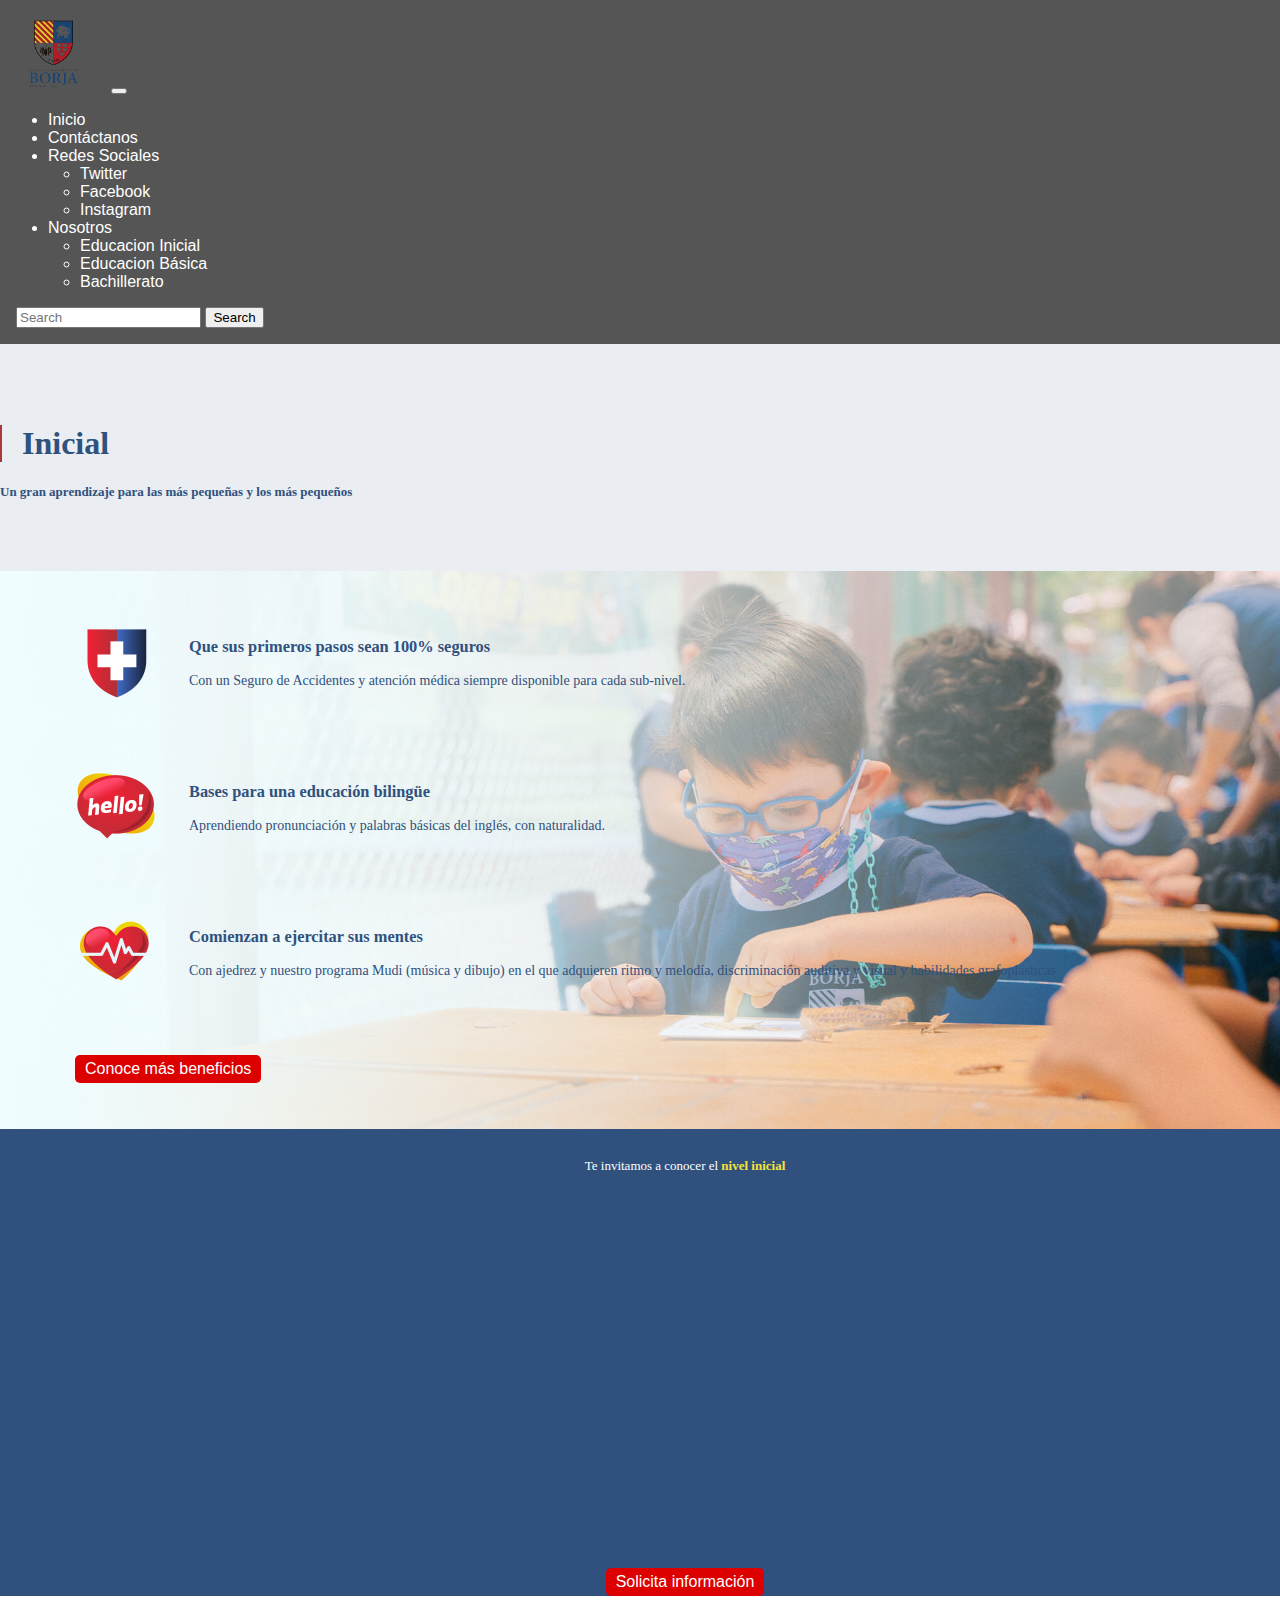
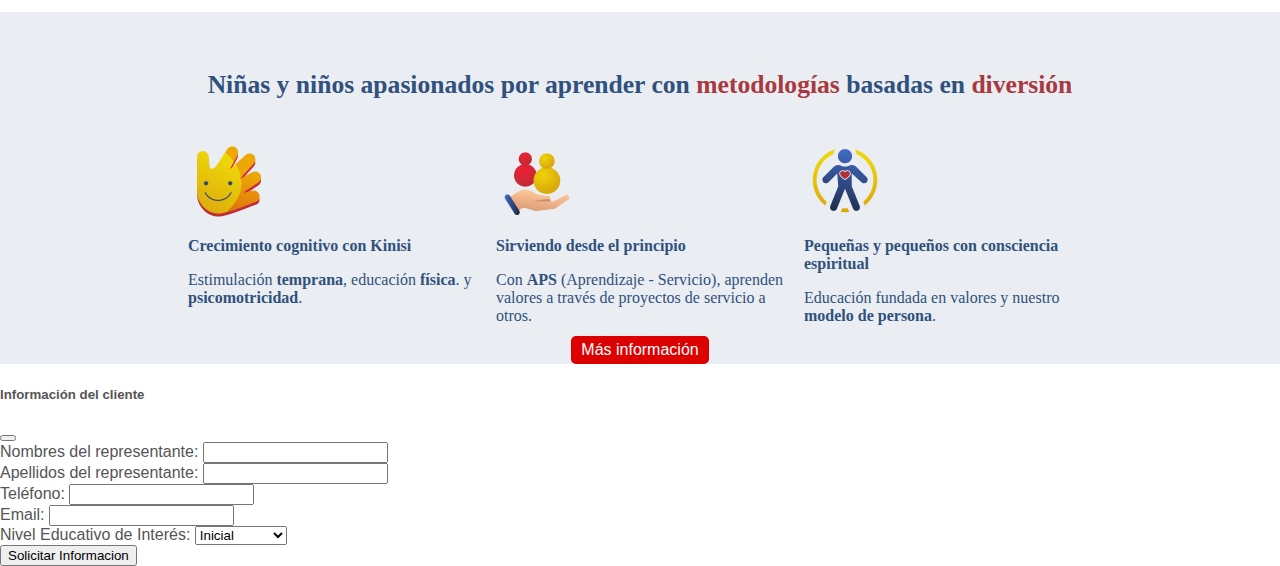
<file: nosotrosInicial.html>
<!DOCTYPE html>
<html lang="es">

<head>
  <meta charset="UTF-8" />
  <meta name="viewport" content="width=device-width, initial-scale=1.0" />
  <title>Unidad Educativa Particular Borja</title>
  <link rel="stylesheet" href="css/styles.css" />
  <link rel="icon" href="imagenes/backpack.svg" />
  <link href="https://cdn.jsdelivr.net/npm/bootstrap@5.3.2/dist/css/bootstrap.min.css" rel="stylesheet"
    integrity="sha384-T3c6CoIi6uLrA9TneNEoa7RxnatzjcDSCmG1MXxSR1GAsXEV/Dwwykc2MPK8M2HN" crossorigin="anonymous" />
  <script src="https://cdn.jsdelivr.net/npm/bootstrap@5.3.2/dist/js/bootstrap.bundle.min.js"
    integrity="sha384-C6RzsynM9kWDrMNeT87bh95OGNyZPhcTNXj1NW7RuBCsyN/o0jlpcV8Qyq46cDfL"
    crossorigin="anonymous"></script>
</head>

<body class="pagina pagina-nosotros pagina-nosotros-inicial">
  <header>
    <nav class="navbar navbar-expand-lg bg-body-tertiary">
      <div class="container-fluid">
        <a class="navbar-brand" href="index.html">
          <img src="imagenes/Logo.png" alt="Logo" width="75" height="75" class="d-inline-block align-text-top" />
        </a>
        <button class="navbar-toggler" type="button" data-bs-toggle="collapse" data-bs-target="#navbarSupportedContent"
          aria-controls="navbarSupportedContent" aria-expanded="false" aria-label="Toggle navigation">
          <span class="navbar-toggler-icon"></span>
        </button>
        <div class="collapse navbar-collapse" id="navbarSupportedContent">
          <ul class="navbar-nav me-auto mb-2 mb-lg-0">
            <li class="nav-item">
              <a class="nav-link active" aria-current="page" href="index.html">Inicio</a>
            </li>
            <li class="nav-item">
              <a class="nav-link" href="mailto:info@unidadborja.edu.ec">Contáctanos</a>
            </li>
            <li class="nav-item dropdown">
              <a class="nav-link dropdown-toggle" href="#" role="button" data-bs-toggle="dropdown"
                aria-expanded="false">
                Redes Sociales
              </a>
              <ul class="dropdown-menu">
                <li>
                  <a class="dropdown-item" href="https://twitter.com/UEPBorja/">Twitter</a>
                </li>
                <li>
                  <a class="dropdown-item" href="https://www.facebook.com/UEPBorja/">Facebook</a>
                </li>
                <li>
                  <a class="dropdown-item" href="https://www.instagram.com/uepborja_cuenca/">Instagram</a>
                </li>
              </ul>
            </li>
            <li class="nav-item dropdown">
              <a class="nav-link dropdown-toggle" href="#" role="button" data-bs-toggle="dropdown"
                aria-expanded="false">
                Nosotros
              </a>
              <ul class="dropdown-menu">
                <li>
                  <a class="dropdown-item" href="nosotrosInicial.html">Educacion Inicial</a>
                </li>
                <li>
                  <a class="dropdown-item" href="nosotrosBasica.html">Educacion Básica</a>
                </li>
                <li>
                  <a class="dropdown-item" href="nosotrosBachillerato.html">Bachillerato</a>
                </li>
              </ul>
            </li>
          </ul>
          <form class="d-flex" role="search">
            <input class="form-control me-2" type="search" placeholder="Search" aria-label="Search" />
            <button class="btn btn-outline-success" type="submit">
              Search
            </button>
          </form>
        </div>
      </div>
    </nav>
  </header>
  <section id="cover" class="page-section section-portada">
    <div class="container">
      <div class="row">
        <div class="col">
          <h1>Inicial</h1>
          <h2>
            Un gran aprendizaje para las más pequeñas y los más pequeños
          </h2>
        </div>
      </div>
    </div>
  </section>
  <section class="beneficios-inicial">
    <div class="container1">
      <div class="row">
        <div class="col col-12 col-lg-6 order-2 order-lg-1">
          <div class="beneficio">
            <figure class="image-container">
              <img class="icon" src="imagenes/beneficios-seguridad.png" alt="Aprendiendo y
                            experimentando con seguridad total" />
            </figure>
            <h3>Que sus primeros pasos sean 100% seguros</h3>
            <p>
              Con un Seguro de Accidentes y atención médica siempre disponible
              para cada sub-nivel.
            </p>
          </div>
          <div class="beneficio">
            <figure class="image-container">
              <img class="icon" src="imagenes/beneficios-bilingue.png"
                alt="Ellos mismos se abren las puertas del mundo" />
            </figure>
            <h3>Bases para una educación bilingüe</h3>
            <p>
              Aprendiendo pronunciación y palabras básicas del inglés, con
              naturalidad.
            </p>
          </div>
          <div class="beneficio">
            <figure class="image-container">
              <img class="icon" src="imagenes/beneficios-salud.png" alt="Mente sana en cuerpo sano" />
            </figure>
            <h3>Comienzan a ejercitar sus mentes</h3>
            <p>
              Con ajedrez y nuestro programa Mudi (música y dibujo) en el que
              adquieren ritmo y melodía, discriminación auditiva y visual y
              habilidades grafoplásticas.
            </p>
          </div>
          <div class="beneficio">
            <p>
              <button class="btn-ventana-informacion btn-customizar" data-bs-toggle="modal"
                data-bs-target="#modal-informacion">
                Conoce más beneficios
              </button>
            </p>
          </div>
        </div>
        <div class="col col-12 col-lg-6 order-1 order-lg-2"></div>
      </div>
    </div>
  </section>
  <section class="seccion-introduccion">
    <div class="container1">
      <div class="row">
        <div class="col">
          <br />
          <h2>Te invitamos a conocer el <strong>nivel inicial</strong></h2>
        </div>
      </div>
      <div class="row video-container">
        <div class="col col-12 col-xl-8">
          <div class="video-container">
            <iframe src="https://www.youtube.com/embed/NDEHZqspiyk?rel=0" width="560px" height="320px" frameborder="0"
              allow="accelerometer; autoplay; encrypted-media; gyroscope; picture-in-picture"
              allowfullscreen=""></iframe>
          </div>
        </div>
      </div>
      <div class="row">
        <div class="col">
          <p class="text-center mt-5">
            <button class="btn-ventana-informacion btn-customizar" data-bs-toggle="modal"
              data-bs-target="#modal-informacion">
              Solicita información
            </button>
          </p>
        </div>
      </div>
    </div>
  </section>
  <section class="mainInicial">
    <br /><br />
    <h2 class="tituloInicial">
      Niñas y niños apasionados por aprender con
      <strong>metodologías</strong> basadas en <strong>diversión</strong>
    </h2>
    <br />
    <div class="card-container">
      <div class="card">
        <img class="icon" src="imagenes/beneficios-estimulacion.png" alt="" />
        <div class="card-body">
          <h3>Crecimiento cognitivo con Kinisi</h3>
          <p>
            Estimulación <strong>temprana</strong>, educación
            <strong>física</strong>. y <strong>psicomotricidad</strong>.
          </p>
        </div>
      </div>
      <div class="card">
        <img class="icon" src="imagenes/beneficios-servicio.png" alt="" />
        <div class="card-body">
          <h3>Sirviendo desde el principio</h3>
          <p>
            Con <strong>APS</strong> (Aprendizaje - Servicio), aprenden
            valores a través de proyectos de servicio a otros.
          </p>
        </div>
      </div>
      <div class="card">
        <img class="icon" src="imagenes/beneficios-espiritual.png" alt="" />
        <div class="card-body">
          <h3>Pequeñas y pequeños con consciencia espiritual</h3>
          <p>
            Educación fundada en valores y nuestro
            <strong>modelo de persona</strong>.
          </p>
        </div>
      </div>
    </div>
    <div class="row">
      <div class="col">
        <p class="text-center mt-5">
          <button class="btn-ventana-informacion btn-customizar" data-bs-toggle="modal"
            data-bs-target="#modal-informacion">
            Más información
          </button>
        </p>
      </div>
    </div>
  </section>
  <div class="modal fade" id="modal-informacion" tabindex="-1" aria-labelledby="exampleModalLabel" aria-hidden="true">
    <div class="modal-dialog">
        <div class="modal-content">
            <div class="modal-header">
                <h5 class="modal-title" id="exampleModalLabel">Información del cliente</h5>
                <button type="button" class="btn-close" data-bs-dismiss="modal" aria-label="Close"></button>
            </div>
            <div class="modal-body">
                <form id="formulario" action="guardar_datos.php" method="POST">
                    <div class="mb-3">
                        <label for="nombre" class="form-label">Nombres del representante:</label>
                        <input type="text" class="form-control" id="nombre" name="nombre">
                    </div>
                    <div class="mb-3">
                        <label for="Apellidos" class="form-label">Apellidos del representante:</label>
                        <input type="text" class="form-control" id="apellido" name="apellido">
                    </div>
                    <div class="mb-3">
                        <label for="Telefono" class="form-label">Teléfono:</label>
                        <input type="tel" class="form-control" id="telefono" name="telefono">
                    </div>
                    <div class="mb-3">
                        <label for="email" class="form-label">Email:</label>
                        <input type="email" class="form-control" id="email" name="email">
                    </div>
                    <div class="mb-3">
                        <label for="grado" class="form-label">Nivel Educativo de Interés:</label>
                        <select class="form-select" id="grado" name="grado">
                            <option value="primero">Inicial</option>
                            <option value="segundo">Básica</option>
                            <option value="tercero">Bachillerato</option>
                        </select>
                    </div>
                    <button type="submit" class="btn btn-primary"  id="btn-solicitar-informacion">Solicitar Informacion</button>
                </form>
            </div>
        </div>
    </div>
</div> 
  <script src="js/script.js"></script>
</body>

</html>
</file>
<file: css/styles.css>
#myHeader{
  transition: top 0.3s;
}
body {
  font-family: Arial, sans-serif;
  margin: 0;
  padding: 0;
}

nav {
  background-color: #555;
  color: white;
  padding: 1rem;
}

nav a {
  color: white;
  text-decoration: none;
  margin-right: 1rem;
}

.main1 {
  padding: 2rem;
  background-color: aliceblue;
}

h2 {
  text-align: center;
  font-size: small;
}
h4 {
  text-align: center;
  font-size: 1.6cm;
}
p {
  text-align: center;
}
ul {
  padding-left: 2rem;
}

.layout {
  display: flex;
  flex-wrap: wrap;
  justify-content: space-between;
  align-items: center;
}

.layout > div {
  max-width: calc(50% - 20px);
  margin-bottom: 20px;
}
.tituloDos {
  color: #fff;
  margin-bottom: 30px;
  text-align: center;
  font-size: 70px;
  font-family: "Gill Sans", "Gill Sans MT", Calibri, "Trebuchet MS", sans-serif;
}
.H3 {
  color: cornflowerblue;
  margin-bottom: 30px;
  text-align: center;
  font-size: 20px;
  font-family: "Times New Roman", Times, serif;
}
.main2 {
  text-align: center;
  background: #30517d;
}
.card-container {
  display: flex;
  justify-content: center;
  gap: 20px;
}

.card {
  width: 18rem;
  transition: transform 0.3s;
}
.card:hover{
  transform: scale(1.1);
}
.carousel-inner {
  border: 1px solid #ddd;
  border-radius: 5px;
}

.carousel-item img {
  border-radius: 5px;
}
.estadisticas {
  background-color: #f0f0f0;
  padding: 20px;
}
.image-containerI {
  display: flex;
  justify-content: center;
  align-items: center;
  flex-wrap: wrap;
}
.text {
  font-size: medium;
}
.video {
  background-color: #cceeff;
  padding: 20px;
  display: flex;
  align-items: center;
}

.mundo-borja {
  width: 300px;
  animation: spin 2s linear infinite;
}
@keyframes spin {
  0% {
    transform: rotate(0deg);
  }
  100% {
    transform: rotate(360deg);
  }
}

.footer {
  background-color: #ddd;
}
.section-portada{
  font-family: 'Adobe Hebrew';
}
.section-portada h2{
  text-align: left;
}
.page-section.section-portada {
  display: block;
  padding: 60px 0px;
  background: #eaedf2;
  color: #30517d;
}
.page-section.section-portada h1 {
  position: relative;
  text-transform: none;
  font-size: 2em;
  padding-left: 20px;
  border-left: solid 2px #a83a3f;
}
.pagina-nosotros.pagina-nosotros-inicial .beneficios-inicial {
  padding-top: 20px;
  background-image: linear-gradient(to right, rgb(239, 253, 255) 0%, rgba(253, 251, 231, 0) 100%), url(../imagenes/inicial-fondo.jpg);
  background-size: cover;
  background-position: center;
}
.container1 {
  width: 100%;
  padding-right: 15px;
  padding-left: 15px;
  margin-right: 30px;
  margin-left: 30px;
}
.beneficio {
  text-align: left;
  padding: 30px;
  font-size: 14px; 
  font-family: Laski Sans; 
  font-weight: normal;
  font-style: normal;
  color: #30517D;
}
.beneficio .image-container {
  float: left;
  margin-right: 2rem;
}
.beneficio p{
  text-align: left;
  font-family: Laski Sans; 
  font-weight: normal;
  font-style: normal;
  color: #30517D;
}
p{
  margin-top: 0;
    margin-bottom: 1rem;
}
.icon {
  width: 82px;
  height: 82px;
  vertical-align: middle;
  display: inline-block;
}
figure {
  display: block;
  margin-block-start: 1em;
  margin-block-end: 1em;
  margin-inline-start: 40px;
  margin-inline-end: 40px;
}
.seccion-introduccion{
  background: #30517D;
  color: #fff;
}
.video-container{
  justify-content: center;
  display: flex;
  align-items: center;
  padding: 1rem;

}
.modal-header{
  color: #555;
}
.mb-3{
  color: #555;
}
.seccion-introduccion h2{
  font-family: 'Adobe Hebrew';
  font-weight: normal;
  font-style: normal;
}
.seccion-introduccion h2 strong{
  color: #F7E337;
}
.btn-customizar{
  background-color: #dd0000; 
  color: white;
  padding: 05px 10px;
  border: none;
  cursor: pointer;
  border-radius: 5px;
  font-size: 16px;
}
.mainInicial{
  background: #EAEDF2;
}
.mainInicial .tituloInicial{
  font-size: 1.6em;
  color: #30517D;
  font-family: 'Adobe Hebrew';

}
.mainInicial .tituloInicial strong{
  color: #A83A3F;
  font-family: 'Adobe Hebrew';

}
.card-body h3{
  font-size: 1em;
  color: #30517D;
  font-family: 'Adobe Hebrew';

}
.card-body p{
  margin-bottom: 4%;
  font-family: 'Adobe Hebrew';
  color: #30517D;
  text-align: left;
}
.pagina-nosotros.pagina-nosotros-basica .beneficios-basica {
  padding-top: 20px;
  background-image: linear-gradient(to right, rgb(239, 253, 255) 0%, rgba(253, 251, 231, 0) 100%), url(../imagenes/basica-fondo.jpg);
  background-size: cover;
  background-position: center;
}
.mainBasica{
  background: #EAEDF2;
}
.mainBasica .tituloBasica{
  font-size: 1.6em;
  color: #30517D;
  font-family: 'Adobe Hebrew';

}
.mainBasica .tituloBasica strong{
  color: #A83A3F;
  font-family: 'Adobe Hebrew';
}
.pagina-nosotros.pagina-nosotros-bachillerato .beneficios-bachillerato {
  padding-top: 20px;
  background-image: linear-gradient(to right, rgb(239, 253, 255) 0%, rgba(253, 251, 231, 0) 100%), url(../imagenes/bachillerato-logo.jpg);
  background-size: cover;
  background-position: center;
}
.mainBachillerato{
  background: #EAEDF2;
}
.mainBachillerato .tituloBachillerato{
  font-size: 1.6em;
  color: #30517D;
  font-family: 'Adobe Hebrew';
}
.mainBachillerato .tituloBachillerato strong{
  color: #A83A3F;
  font-family: 'Adobe Hebrew';
}
.carrusel-bachillerato h2{
  font-size: 1.6em;
  color: #30517D;
  font-family: 'Adobe Hebrew';
}
.image-container{
  max-width: 135px; 
  max-height: 900px; 
  display: block;
  margin: 0 auto;
}
.carrusel-bachillerato{
  background-color:#30517D ;
}
.carrusel-bachillerato h2{
  color: #ffffff;
}
.card .card-bodyB {
  padding: 20px; 
}
.card-bodyB h3{
  color: #A83A3F;
  font-size: 1em;
  font-family: 'Adobe Hebrew';
}
.card-bodyB p{
  color: #30517D;
  font-size: 1em;
  font-family: 'Adobe Hebrew';
  text-align: center;
}
.boton {
  background-color: #30517D; 
  text-align: center; 
  padding: 05px 0;
}

.boton button {
  background-color: #ff0000; 
  border: none; 
  color: #fff; 
  font-size: 16px;
}
</file>
